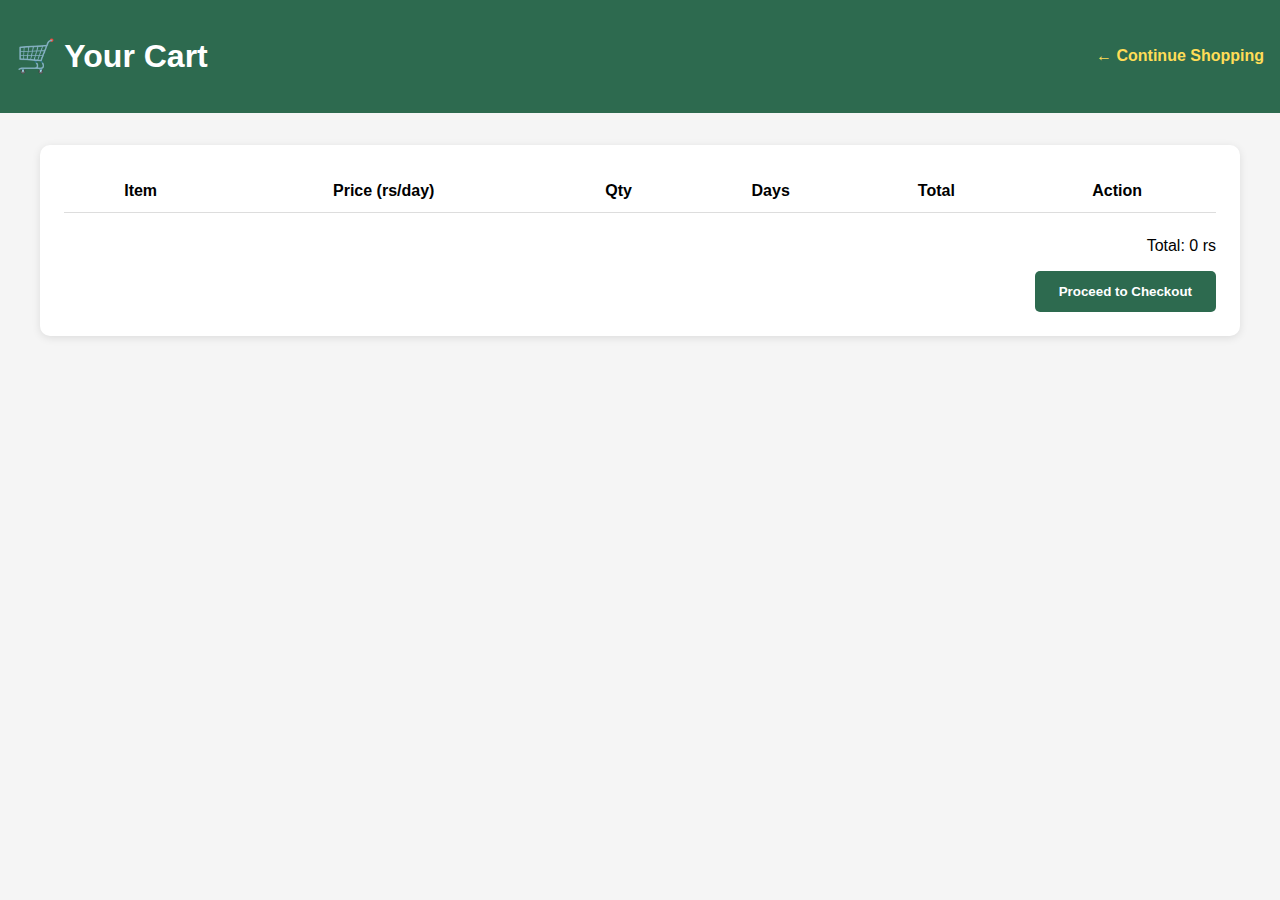
<file: cart.html>
<!DOCTYPE html>
<html lang="en">
<head>
  <meta charset="UTF-8">
  <meta name="viewport" content="width=device-width, initial-scale=1.0">
  <title>🛒 Your Cart</title>
  <link rel="stylesheet" href="cart.css">
</head>
<body>
  <header>
    <h1>🛒 Your Cart</h1>
    <a href="index.html">← Continue Shopping</a>
  </header>

  <div id="cart-container">
    <table id="cart-table">
      <thead>
        <tr>
          <th>Item</th>
          <th>Price (rs/day)</th>
          <th>Qty</th>
          <th>Days</th>
          <th>Total</th>
          <th>Action</th>
        </tr>
      </thead>
      <tbody id="cart-items"></tbody>
    </table>

    <div id="cart-summary">
      <p>Total: <span id="cart-total">0</span> rs</p>
      <button id="checkout-btn"><a href="payment.html">Proceed to Checkout</a></button>
    </div>
  </div>

  <script src="cart.js"></script>
</body>
</html>
</file>
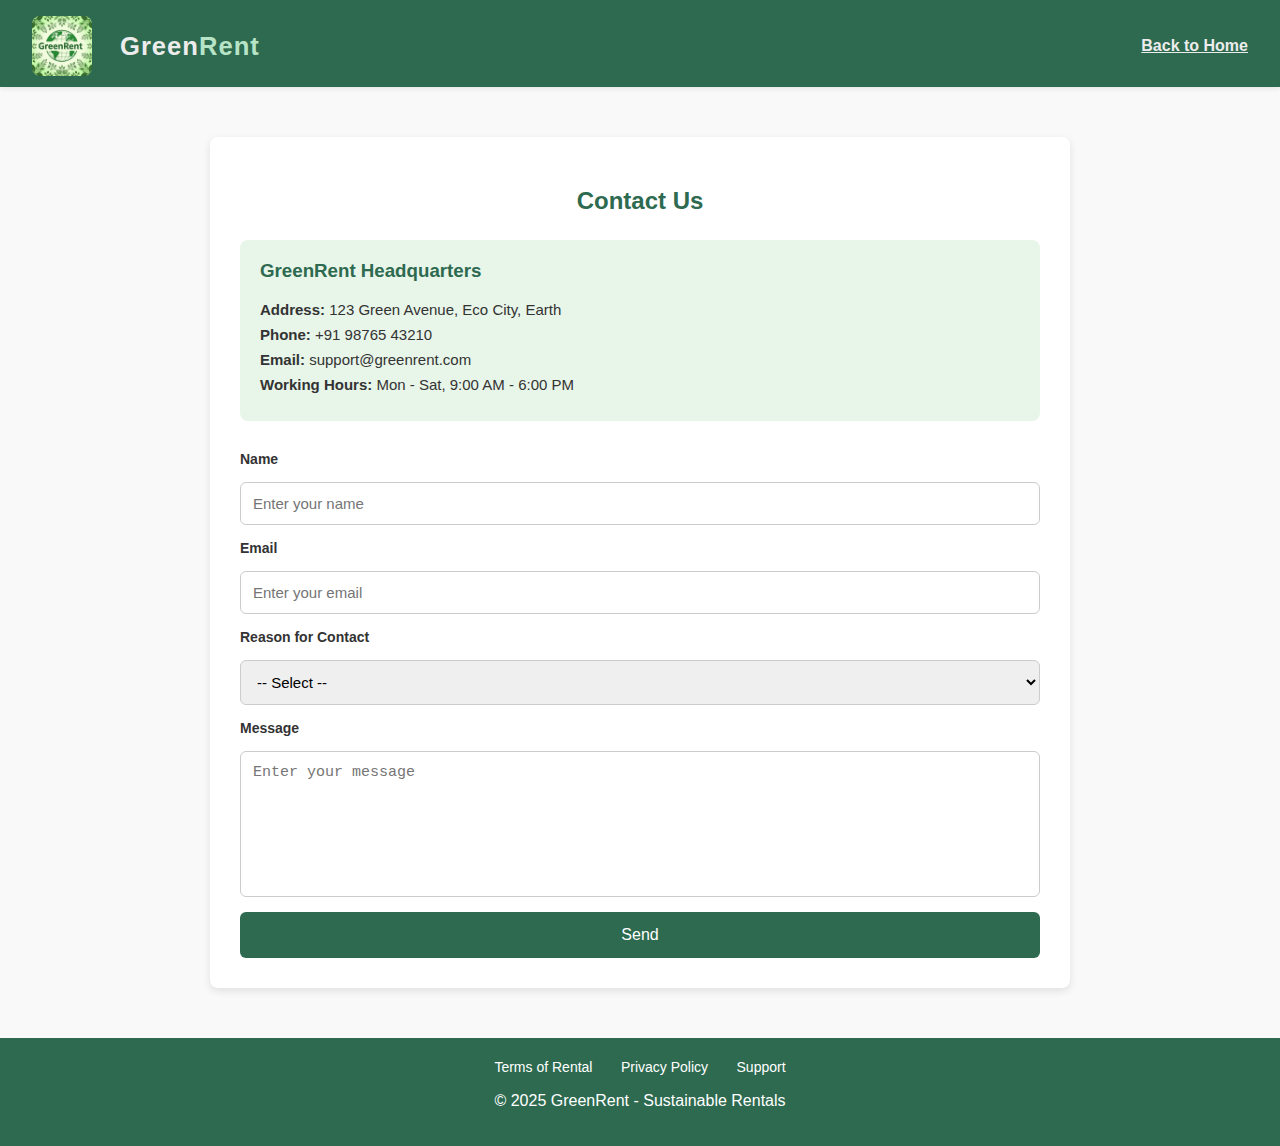
<file: contact_us.html>
<!DOCTYPE html>
<html lang="en">
<head>
  <meta charset="UTF-8">
  <meta name="viewport" content="width=device-width, initial-scale=1.0">
  <title>Contact Us - GreenRent</title>
  <style>
    body {margin:0;font-family:Arial, sans-serif;background:#f9f9f9;color:#333}
    .header {
  background: #2d6a4f;
  color: #ececec;
  display: flex;
  align-items: center;
  padding: 1em 2em 0.7em 2em;
  box-shadow: 0 2px 5px rgba(0,0,0,0.08);
  justify-content: flex-start;
}
.logo {
  height: 60px;
  border-radius: 8px;
  margin-right: 18px;
}
.brand {
  font-size: 1.6em;
  font-weight: bold;
  margin-left: 10px;
  letter-spacing: 1px;
}
.brand span {
  color: #b7e4c7;
}
.home-link {
  margin-left: auto;
  color: #ececec;
  text-decoration: underline;
  font-size: 1em;
  font-weight: bold;
  transition: color 0.3s;
}
.home-link:hover {
  color: #b7e4c7;
}
    .content{max-width:800px;margin:50px auto;padding:30px;background:#fff;box-shadow:0 3px 8px rgba(0,0,0,0.1);border-radius:8px}
    .content h2{color:#2d6a4f;text-align:center;margin-bottom:25px}
    .company-info{background:#e8f5e9;padding:20px;border-radius:8px;margin-bottom:30px}
    .company-info h3{margin-top:0;color:#2d6a4f}
    .company-info p{margin:8px 0;font-size:15px}
    .contact-form{display:flex;flex-direction:column;gap:15px}
    .contact-form label{font-weight:bold;font-size:14px;text-align:left}
    .contact-form input,.contact-form textarea,.contact-form select{padding:12px;border:1px solid #ccc;border-radius:6px;font-size:15px}
    .contact-form textarea{height:120px;resize:none}
    .contact-form button{background:#2d6a4f;color:#fff;border:none;padding:14px;border-radius:6px;cursor:pointer;font-size:16px;transition:.3s}
    .contact-form button:hover{background:#0f2610;transform:scale(1.02)}
    .footer{background:#2d6a4f;color:#fff;text-align:center;padding:20px;margin-top:50px}
    .footer a{color:#fff;margin:0 12px;text-decoration:none;font-size:14px}
    .footer a:hover{text-decoration:underline}
  </style>
</head>
<body>
  <header class="header">
    <img src="photos/logo.jpg" alt="GreenRent Logo" class="logo">
    <span class="brand">Green<span>Rent</span></span>
    <a href="index.html" class="home-link">Back to Home</a>
  </header>

  <main class="content">
    <h2>Contact Us</h2>

    <section class="company-info">
      <h3>GreenRent Headquarters</h3>
      <p><strong>Address:</strong> 123 Green Avenue, Eco City, Earth</p>
      <p><strong>Phone:</strong> +91 98765 43210</p>
      <p><strong>Email:</strong> support@greenrent.com</p>
      <p><strong>Working Hours:</strong> Mon - Sat, 9:00 AM - 6:00 PM</p>
    </section>

    <form class="contact-form">
      <label for="name">Name</label>
      <input type="text" id="name" placeholder="Enter your name" required>

      <label for="email">Email</label>
      <input type="email" id="email" placeholder="Enter your email" required>

      <label for="reason">Reason for Contact</label>
      <select id="reason" required>
        <option value="">-- Select --</option>
        <option value="inquiry">General Inquiry</option>
        <option value="complaint">Complaint</option>
        <option value="feedback">Feedback</option>
      </select>

      <label for="message">Message</label>
      <textarea id="message" placeholder="Enter your message" required></textarea>

      <button type="submit">Send</button>
    </form>
  </main>

  <footer class="footer">
    <a href="terms.html">Terms of Rental</a>
    <a href="privacy.html">Privacy Policy</a>
    <a href="support.html">Support</a>
    <p>© 2025 GreenRent - Sustainable Rentals</p>
  </footer>
</body>
</html>
</file>
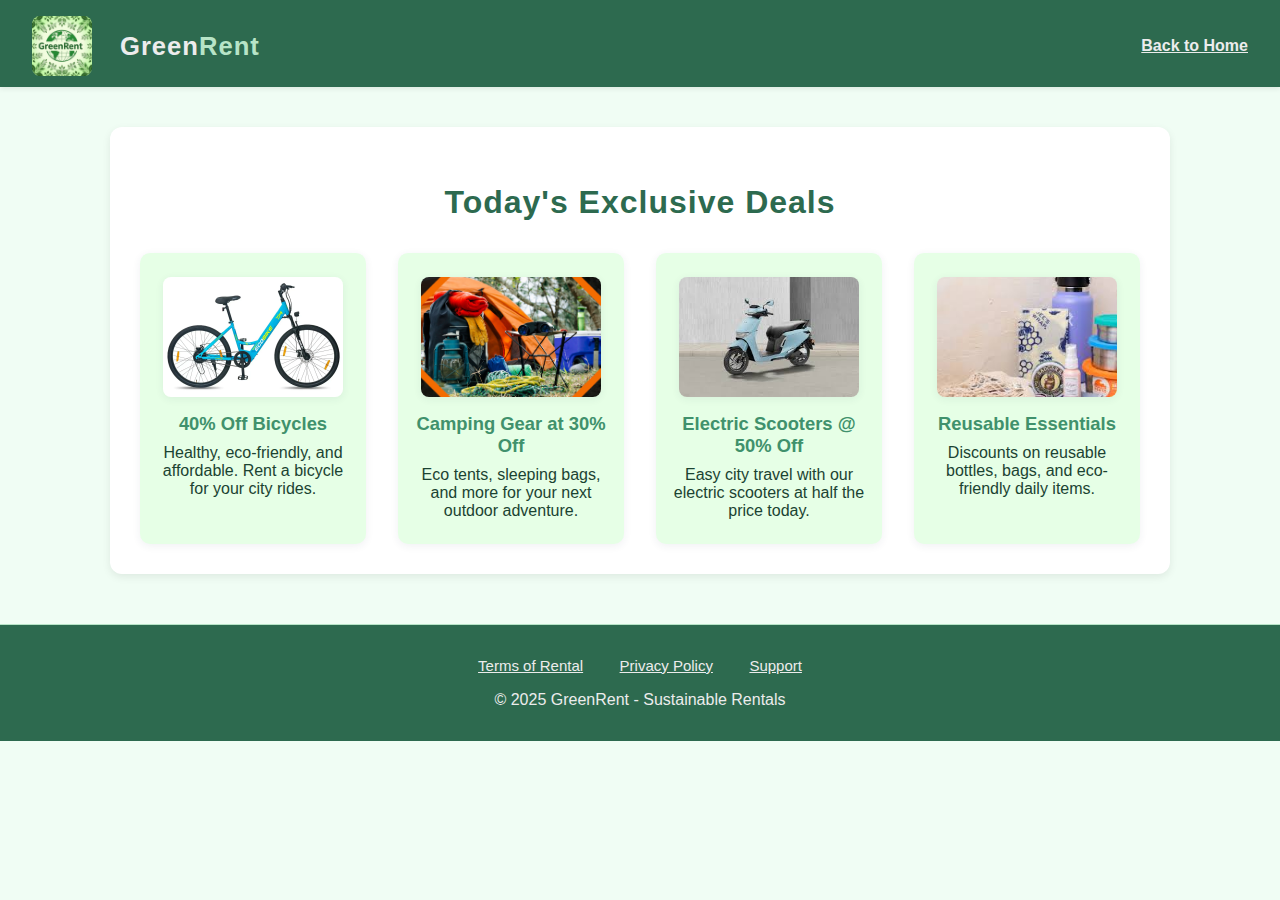
<file: dailydeals.html>
<!DOCTYPE html>
<html lang="en">
<head>
  <meta charset="UTF-8">
  <meta name="viewport" content="width=device-width, initial-scale=1.0">
  <title>Daily Deals - GreenRent</title>
  <style>
    body {
      margin: 0;
      font-family: 'Segoe UI', Arial, sans-serif;
      background: #f0fdf4;
      color: #1b4332;
    }

    .header {
      background: #2d6a4f;
      color: #ececec;
      display: flex;
      align-items: center;
      padding: 1em 2em 0.7em 2em;
      box-shadow: 0 2px 5px rgba(0,0,0,0.08);
      justify-content: flex-start;
    }

    .logo {
      height: 60px;
      border-radius: 8px;
      margin-right: 18px;
    }

    .brand {
      font-size: 1.6em;
      font-weight: bold;
      margin-left: 10px;
      letter-spacing: 1px;
    }

    .brand span {
      color: #b7e4c7;
    }

    .home-link {
      margin-left: auto;
      color: #ececec;
      text-decoration: underline;
      font-size: 1em;
      font-weight: bold;
      transition: color 0.3s;
    }

    .home-link:hover {
      color: #b7e4c7;
    }

    .content {
      max-width: 1000px;
      margin: 40px auto;
      padding: 30px;
      background: #fff;
      box-shadow: 0 3px 8px rgba(0,0,0,0.08);
      border-radius: 12px;
      text-align: center;
    }

    .content h2 {
      color: #2d6a4f;
      margin-bottom: 30px;
      font-size: 2em;
      letter-spacing: 1px;
    }

    .deals-grid {
      display: grid;
      grid-template-columns: repeat(auto-fit, minmax(220px, 1fr));
      gap: 2em;
      margin-top: 2em;
    }

    .deal-card {
      background: #e6ffe6;
      border-radius: 10px;
      box-shadow: 0 2px 8px rgba(44, 62, 80, 0.07);
      padding: 1.5em 1em 1em 1em;
      text-align: center;
      transition: box-shadow 0.3s, transform 0.3s;
    }

    .deal-card:hover {
      box-shadow: 0 4px 16px rgba(44, 62, 80, 0.15);
      transform: translateY(-4px) scale(1.03);
    }

    .deal-card img {
      width: 100%;
      max-width: 180px;
      height: 120px;
      object-fit: cover;
      border-radius: 8px;
      margin-bottom: 1em;
      box-shadow: 0 2px 8px rgba(44, 62, 80, 0.07);
      display: block;
      margin-left: auto;
      margin-right: auto;
    }

    .deal-card h3 {
      color: #40916c;
      margin: 0.5em 0;
      font-size: 1.15em;
    }

    .deal-card p {
      color: #1b4332;
      margin: 0.5em 0;
      font-size: 1em;
    }

    .footer {
      background: #2d6a4f;
      color: #ececec;
      text-align: center;
      padding: 2em 0 1em 0;
      margin-top: 50px;
      border-top: 1px solid #b7e4c7;
      font-size: 1em;
    }

    .footer a {
      color: #ececec;
      margin: 0 16px;
      text-decoration: underline;
      font-size: 15px;
      transition: color 0.3s;
    }

    .footer a:hover {
      color: #b7e4c7;
    }
  </style>
</head>
<body>
  <header class="header">
    <img src="photos/logo.jpg" alt="GreenRent Logo" class="logo">
    <span class="brand">Green<span>Rent</span></span>
    <a href="index.html" class="home-link">Back to Home</a>
  </header>

  <main class="content">
    <h2>Today's Exclusive Deals</h2>
    <div class="deals-grid">
      <div class="deal-card">
        <img src="photos/bicycle.webp" alt="Eco Bicycle Deal">
        <h3>40% Off Bicycles</h3>
        <p>Healthy, eco-friendly, and affordable. Rent a bicycle for your city rides.</p>
      </div>
      <div class="deal-card">
        <img src="photos/camping.jpg" alt="Camping Gear">
        <h3>Camping Gear at 30% Off</h3>
        <p>Eco tents, sleeping bags, and more for your next outdoor adventure.</p>
      </div>
      <div class="deal-card">
        <img src="photos/scooter.jpg" alt="Scooter Deal">
        <h3>Electric Scooters @ 50% Off</h3>
        <p>Easy city travel with our electric scooters at half the price today.</p>
      </div>
      <div class="deal-card">
        <img src="photos/reusable.jpeg" alt="Reusable Items">
        <h3>Reusable Essentials</h3>
        <p>Discounts on reusable bottles, bags, and eco-friendly daily items.</p>
      </div>
    </div>
  </main>

  <footer class="footer">
    <a href="terms.html">Terms of Rental</a>
    <a href="privacy.html">Privacy Policy</a>
    <a href="support.html">Support</a>
    <p>© 2025 GreenRent - Sustainable Rentals</p>
  </footer>
</body>
</html>
</file>
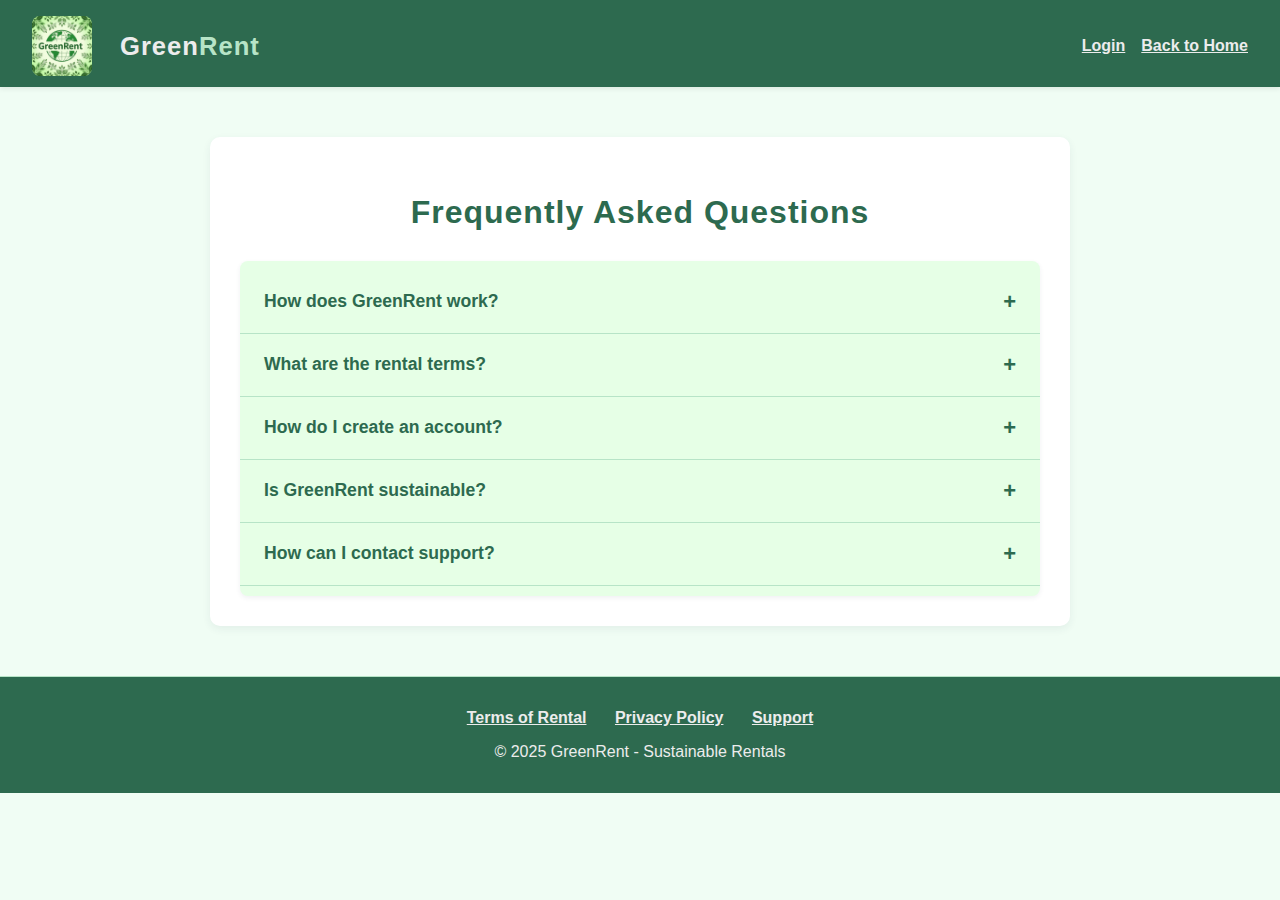
<file: faq.html>
<!DOCTYPE html>
<html lang="en">
<head>
    <meta charset="UTF-8">
    <meta name="viewport" content="width=device-width, initial-scale=1.0">
    <title>GreenRent - FAQ</title>
    <link rel="stylesheet" href="faq.css" />
</head>
<body>
    <header class="header">
        <img src="photos/logo.jpg" alt="GreenRent Logo" class="logo">
        <span class="brand">Green<span>Rent</span></span>
        <nav class="header-links">
            <a href="login.html" class="home-link" id="auth-link">Login</a>
            <a href="index.html" class="home-link">Back to Home</a>
        </nav>
    </header>
    <main>
        <div class="faq-container">
            <h2>Frequently Asked Questions</h2>
            <div class="faq-list">
                <div class="faq-item">
                    <div class="faq-question">How does GreenRent work?</div>
                    <div class="faq-answer">GreenRent allows you to rent sustainable products like electronics, tools, and outdoor gear. Browse items, reserve them for a daily rate, and return them when you're done. It's eco-friendly and cost-effective!</div>
                </div>
                <div class="faq-item">
                    <div class="faq-question">What are the rental terms?</div>
                    <div class="faq-answer">Rentals are charged per day. You can reserve items through our website, and we'll deliver them to your specified location. Returns must be made within the agreed rental period. Check our Terms of Rental for details.</div>
                </div>
                <div class="faq-item">
                    <div class="faq-question">How do I create an account?</div>
                    <div class="faq-answer">Click "Sign Up" on the login page, provide your name, email, and password, and submit the form. You'll receive a confirmation, and then you can log in to start renting.</div>
                </div>
                <div class="faq-item">
                    <div class="faq-question">Is GreenRent sustainable?</div>
                    <div class="faq-answer">Yes! We promote sustainability by encouraging renting over buying, reducing waste, and offering eco-friendly products. Learn more on our Sustainability page.</div>
                </div>
                <div class="faq-item">
                    <div class="faq-question">How can I contact support?</div>
                    <div class="faq-answer">Reach out via our Contact Us page or email support@greenrent.com. We're available 24/7 to assist with any issues or questions.</div>
                </div>
            </div>
        </div>
    </main>
    <footer class="footer">
        <div class="footer-links">
            <a href="terms.html">Terms of Rental</a>
            <a href="privacy.html">Privacy Policy</a>
            <a href="support.html">Support</a>
        </div>
        <p>© 2025 GreenRent - Sustainable Rentals</p>
    </footer>
    <script>
        document.addEventListener('DOMContentLoaded', () => {
            const faqQuestions = document.querySelectorAll('.faq-question');
            faqQuestions.forEach(question => {
                question.addEventListener('click', () => {
                    const answer = question.nextElementSibling;
                    const isActive = question.classList.contains('active');
                    document.querySelectorAll('.faq-question').forEach(q => {
                        q.classList.remove('active');
                        q.nextElementSibling.classList.remove('active');
                    });
                    if (!isActive) {
                        question.classList.add('active');
                        answer.classList.add('active');
                    }
                });
            });
        });
    </script>
</body>
</html>
</file>
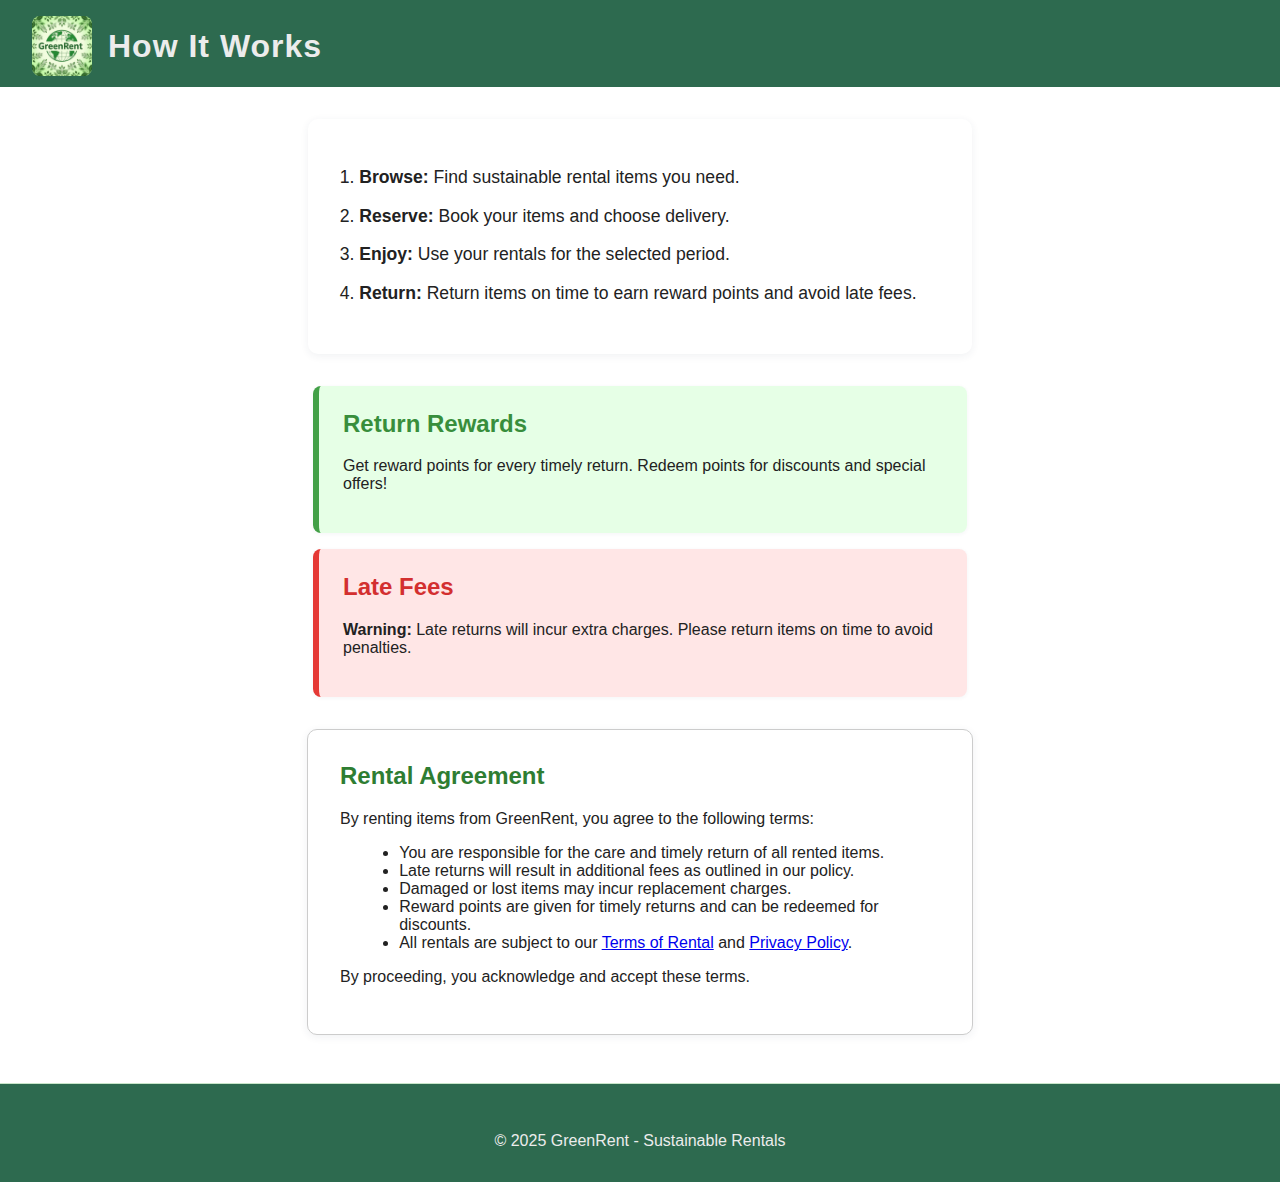
<file: hiw.html>
<html lang="en">
<head>
    <meta charset="UTF-8">
    <meta name="viewport" content="width=device-width, initial-scale=1.0">
    <title>Rental Agreement | GreenRent</title>
    <link rel="stylesheet" href="hiw.css">
</head>
<body>
    <header class="header">
        <img src="photos/logo.jpg" alt="GreenRent Logo" class="logo">
        <h1 class="page-title">How It Works</h1>
    </header>
    <main>
         <section class="hiw-steps">
            <ol>
                <li><strong>Browse:</strong> Find sustainable rental items you need.</li>
                <li><strong>Reserve:</strong> Book your items and choose delivery.</li>
                <li><strong>Enjoy:</strong> Use your rentals for the selected period.</li>
                <li><strong>Return:</strong> Return items on time to earn reward points and avoid late fees.</li>
            </ol>
        </section>
        <section class="return-reward">
            <h2>Return Rewards</h2>
            <p>Get reward points for every timely return. Redeem points for discounts and special offers!</p>
        </section>
        <section class="late-fee-warning">
            <h2>Late Fees</h2>
            <p><strong>Warning:</strong> Late returns will incur extra charges. Please return items on time to avoid penalties.</p>
        </section>
        <section class="rental-agreement">
            <h2>Rental Agreement</h2>
            <p>By renting items from GreenRent, you agree to the following terms:</p>
            <ul>
                <li>You are responsible for the care and timely return of all rented items.</li>
                <li>Late returns will result in additional fees as outlined in our policy.</li>
                <li>Damaged or lost items may incur replacement charges.</li>
                <li>Reward points are given for timely returns and can be redeemed for discounts.</li>
                <li>All rentals are subject to our <a href="terms.html">Terms of Rental</a> and <a href="privacy.html">Privacy Policy</a>.</li>
            </ul>
            <p>By proceeding, you acknowledge and accept these terms.</p>
        </section>
    </main>
        <footer>
        <p>&copy; 2025 GreenRent - Sustainable Rentals</p>
    </footer>
</body></html>
</file>
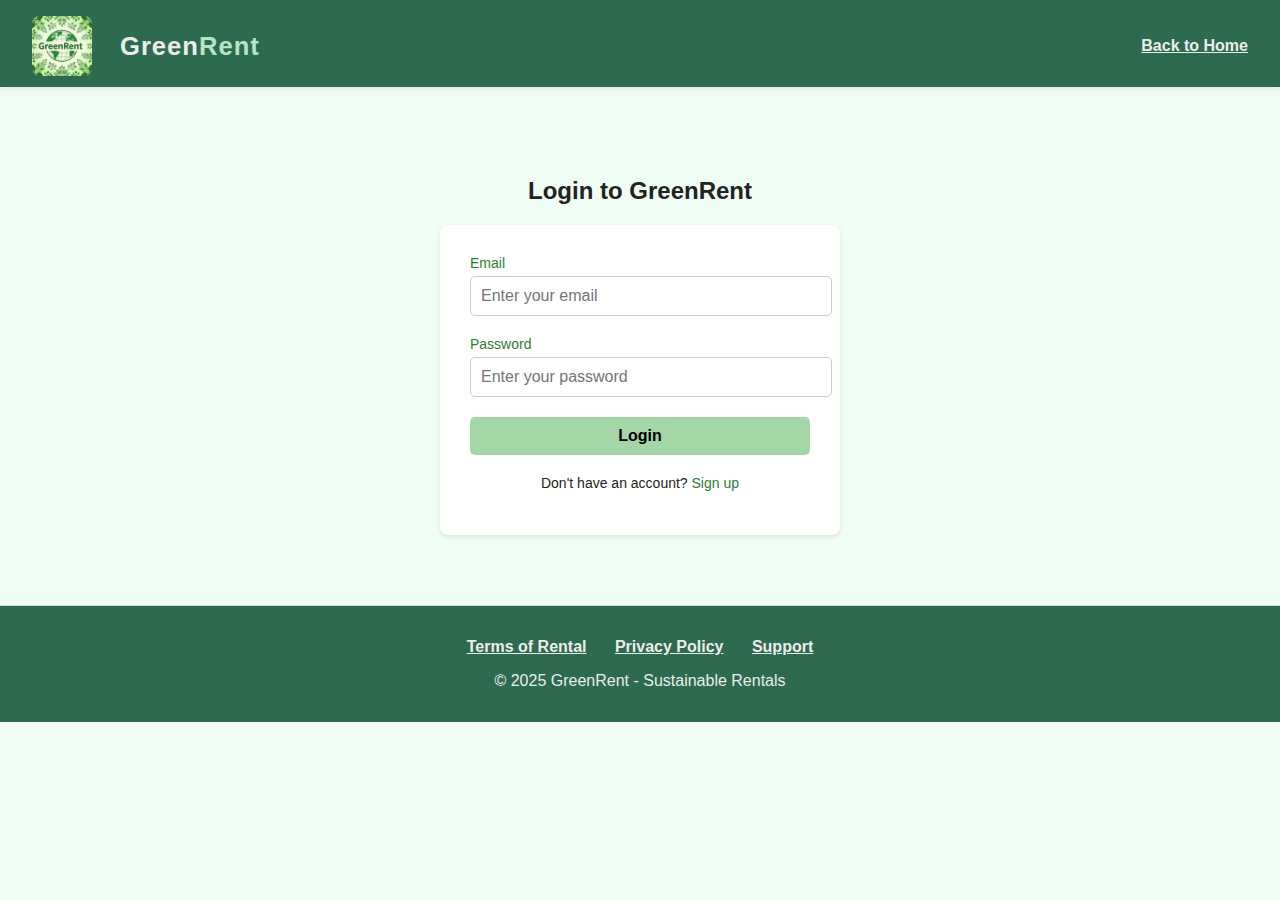
<file: login.html>
<!DOCTYPE html>
<html lang="en">
<head>
    <meta charset="UTF-8">
    <meta name="viewport" content="width=device-width, initial-scale=1.0">
    <title>GreenRent - Login</title>
    <style>
        body {
            margin: 0;
            font-family: 'Segoe UI', Arial, sans-serif;
            background: #f0fdf4;
            color: #222;
        }
        .header {
            background: #2d6a4f;
            color: #ececec;
            display: flex;
            align-items: center;
            padding: 1em 2em 0.7em 2em;
            box-shadow: 0 2px 5px rgba(0,0,0,0.08);
            justify-content: flex-start;
        }
        .logo {
            height: 60px;
            border-radius: 8px;
            margin-right: 18px;
        }
        .brand {
            font-size: 1.6em;
            font-weight: bold;
            margin-left: 10px;
            letter-spacing: 1px;
        }
        .brand span {
            color: #b7e4c7;
        }
        .home-link {
            margin-left: auto;
            color: #ececec;
            text-decoration: underline;
            font-size: 1em;
            font-weight: bold;
            transition: color 0.3s;
        }
        .home-link:hover {
            color: #b7e4c7;
        }
        .login-container {
            max-width: 400px;
            margin: 50px auto;
            padding: 20px;
            text-align: center;
        }
        .login-box {
            background-color: #fff;
            padding: 30px;
            border-radius: 8px;
            box-shadow: 0 2px 5px rgba(0,0,0,0.1);
        }
        .form-group {
            margin-bottom: 20px;
            text-align: left;
        }
        .form-group label {
            display: block;
            font-size: 14px;
            margin-bottom: 5px;
            color: #2e7d32;
        }
        .form-group input {
            width: 100%;
            padding: 10px;
            border: 1px solid #ccc;
            border-radius: 5px;
            font-size: 16px;
        }
        .login-btn {
            background-color: #a5d6a7;
            border: none;
            padding: 10px;
            width: 100%;
            border-radius: 5px;
            cursor: pointer;
            font-weight: bold;
            font-size: 16px;
        }
        .login-btn:hover {
            background-color: #81c784;
        }
        .signup-text {
            margin-top: 20px;
            font-size: 14px;
        }
        .signup-text a {
            color: #2e7d32;
            text-decoration: none;
        }
        .signup-text a:hover {
            text-decoration: underline;
        }
        footer {
            background: #2d6a4f;
            color: #ececec;
            text-align: center;
            padding: 2em 0 1em 0;
            margin-top: 3em;
            border-top: 1px solid #b7e4c7;
            font-size: 1em;
        }
        .footer-links a {
            color: #ececec;
            margin: 0 12px;
            text-decoration: underline;
            font-size: 1em;
            font-weight: bold;
            transition: color 0.3s;
        }
        .footer-links a:hover {
            color: #b7e4c7;
        }
    </style>
</head>
<body>
    <header class="header">
        <img src="photos/logo.jpg" alt="GreenRent Logo" class="logo">
        <span class="brand">Green<span>Rent</span></span>
        <a href="index.html" class="home-link">Back to Home</a>
    </header>
    <div class="login-container">
        <h2>Login to GreenRent</h2>
        <div class="login-box">
            <form id="login-form">
                <div class="form-group">
                    <label for="email">Email</label>
                    <input type="email" id="email" name="email" required placeholder="Enter your email">
                </div>
                <div class="form-group">
                    <label for="password">Password</label>
                    <input type="password" id="password" name="password" required placeholder="Enter your password">
                </div>
                <button type="submit" class="login-btn">Login</button>
            </form>
            <p class="signup-text">Don't have an account? <a href="signup.html">Sign up</a></p>
        </div>
    </div>
    <footer>
        <div class="footer-links">
            <a href="terms.html">Terms of Rental</a>
            <a href="privacy.html">Privacy Policy</a>
            <a href="support.html">Support</a>
        </div>
        <p>© 2025 GreenRent - Sustainable Rentals</p>
    </footer>
</body>
</html>
</file>
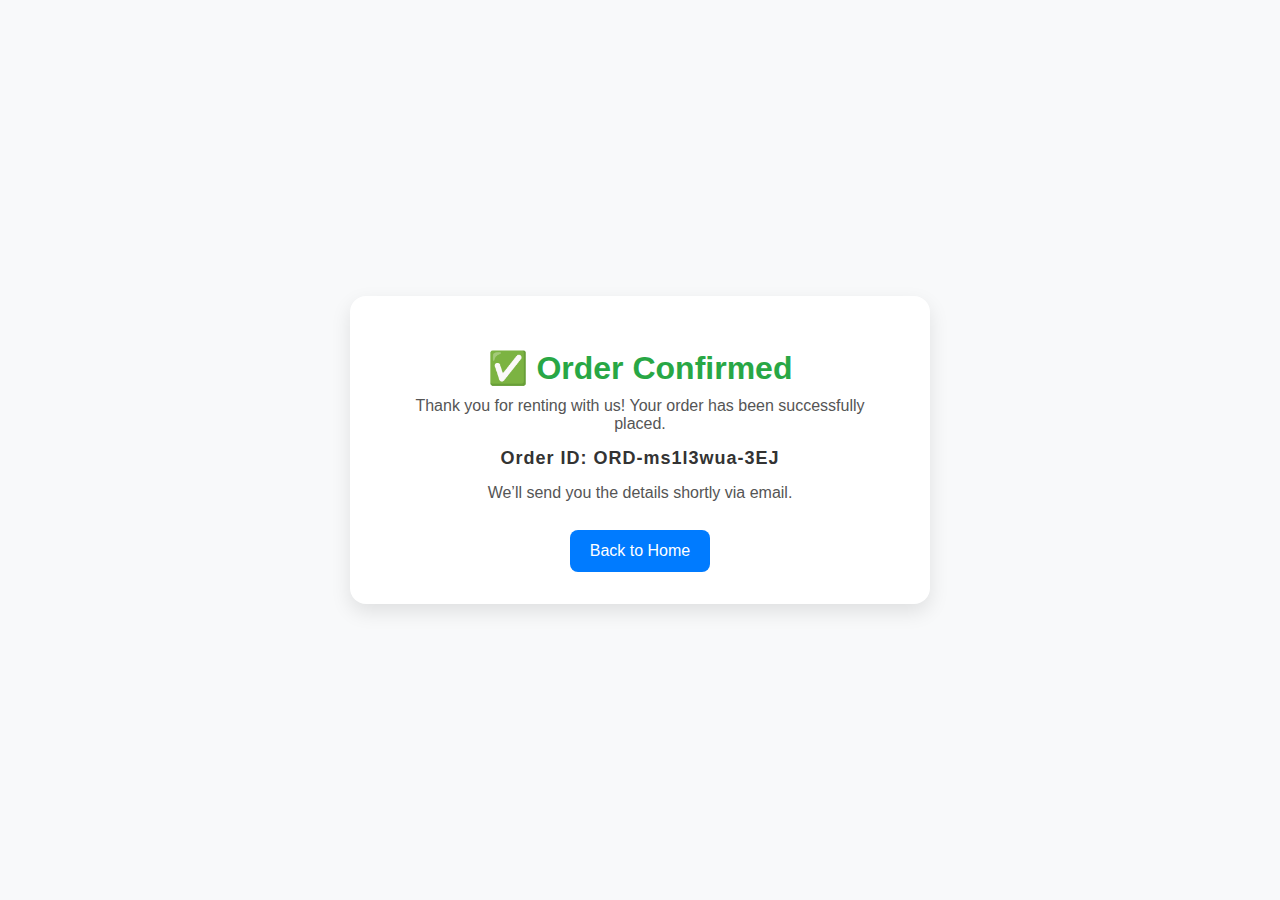
<file: order-confo.html>
<!DOCTYPE html>
<html lang="en">
<head>
  <meta charset="UTF-8">
  <meta name="viewport" content="width=device-width, initial-scale=1.0">
  <title>Order Confirmation</title>
  <style>
    body {
      font-family: "Segoe UI", Tahoma, Geneva, Verdana, sans-serif;
      background: #f8f9fa;
      margin: 0;
      padding: 0;
      display: flex;
      justify-content: center;
      align-items: center;
      min-height: 100vh;
    }

    .confirmation-container {
      background: #fff;
      padding: 2rem 2.5rem;
      border-radius: 16px;
      box-shadow: 0 8px 20px rgba(0, 0, 0, 0.1);
      max-width: 500px;
      width: 100%;
      text-align: center;
      animation: fadeIn 0.8s ease-in-out;
    }

    h1 {
      color: #28a745;
      margin-bottom: 10px;
    }

    p {
      color: #555;
      font-size: 16px;
      margin: 8px 0;
    }

    .order-id {
      margin: 15px 0;
      font-weight: bold;
      color: #333;
      font-size: 18px;
      letter-spacing: 1px;
    }

    .btn {
      display: inline-block;
      margin-top: 20px;
      padding: 12px 20px;
      background: #007bff;
      color: #fff;
      border-radius: 8px;
      text-decoration: none;
      transition: background 0.3s ease;
    }

    .btn:hover {
      background: #0056b3;
    }

    @keyframes fadeIn {
      from { opacity: 0; transform: translateY(20px); }
      to { opacity: 1; transform: translateY(0); }
    }
  </style>
</head>
<body>
  <div class="confirmation-container">
    <h1>✅ Order Confirmed</h1>
    <p>Thank you for renting with us! Your order has been successfully placed.</p>
    <p class="order-id">Order ID: <span id="orderId"></span></p>
    <p>We’ll send you the details shortly via email.</p>
    <a href="index.html" class="btn">Back to Home</a>
  </div>

  <script>
    // Function to generate a unique order ID (timestamp + random digits)
    function generateOrderId() {
      const timestamp = Date.now().toString(36); 
      const randomNum = Math.floor(Math.random() * 10000).toString(36);
      return "ORD-" + timestamp + "-" + randomNum.toUpperCase();
    }

    document.getElementById("orderId").innerText = generateOrderId();
  </script>
</body>
</html>
</file>
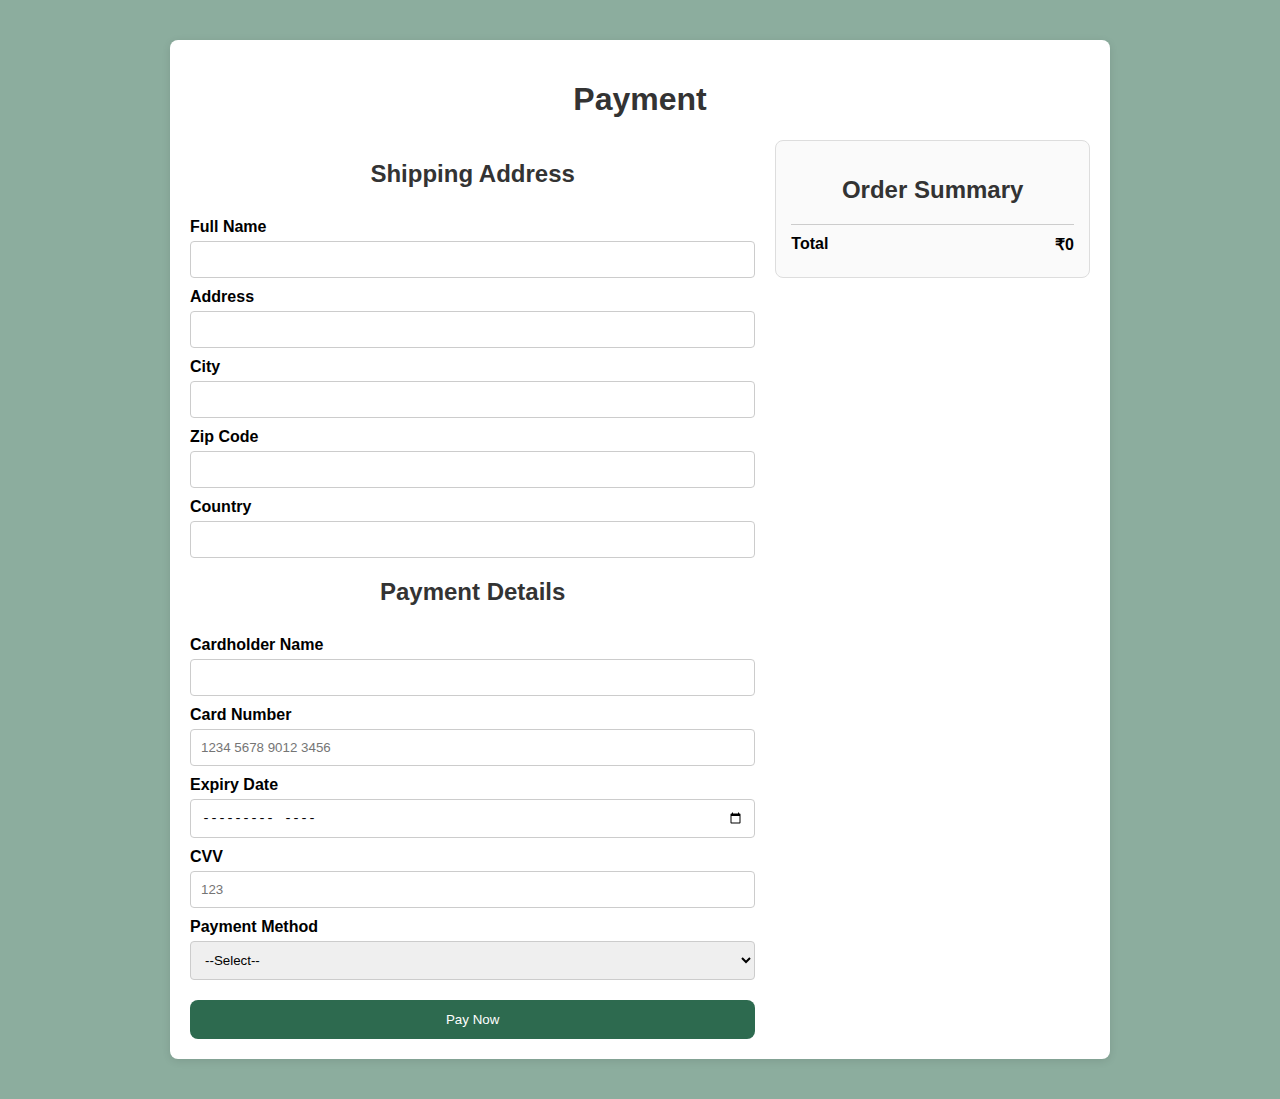
<file: payment.html>
<!DOCTYPE html>
<html lang="en">
<head>
  <meta charset="UTF-8" />
  <meta name="viewport" content="width=device-width, initial-scale=1.0"/>
  <title>Payment | GreenRent</title>
  <link rel="stylesheet" href="payment.css" />
</head>
<body>
  <div class="checkout-container">
    <h1>Payment</h1>

    <div class="checkout-content">
      
      <form id="payment-form" class="checkout-form">
        <h2>Shipping Address</h2>

        <label>Full Name</label>
        <input type="text" id="name" required>

        <label>Address</label>
        <input type="text" id="address" required>

        <label>City</label>
        <input type="text" id="city" required>

        <label>Zip Code</label>
        <input type="text" id="zip" required>

        <label>Country</label>
        <input type="text" id="country" required>

        <h2>Payment Details</h2>

        <label>Cardholder Name</label>
        <input type="text" id="card-name" required>

        <label>Card Number</label>
        <input type="text" id="card-number" placeholder="1234 5678 9012 3456" maxlength="16" required>

        <label>Expiry Date</label>
        <input type="month" id="expiry" required>

        <label>CVV</label>
        <input type="password" id="cvv" placeholder="123" maxlength="3" required>

        <label>Payment Method</label>
        <select id="method" required>
          <option value="">--Select--</option>
          <option value="credit">Credit Card</option>
          <option value="debit">Debit Card</option>
          <option value="upi">UPI</option>
        </select>

        <button type="submit" class="checkout-btn">Pay Now</button>
      </form>

      
      <div class="order-summary">
        <h2>Order Summary</h2>
        <div id="order-items"></div>
        <div class="summary-total">
          <span>Total</span>
          <span id="order-total">₹0</span>
        </div>
      </div>
    </div>
  </div>

  <script src="payment.js"></script>
</body>
</html>
</file>
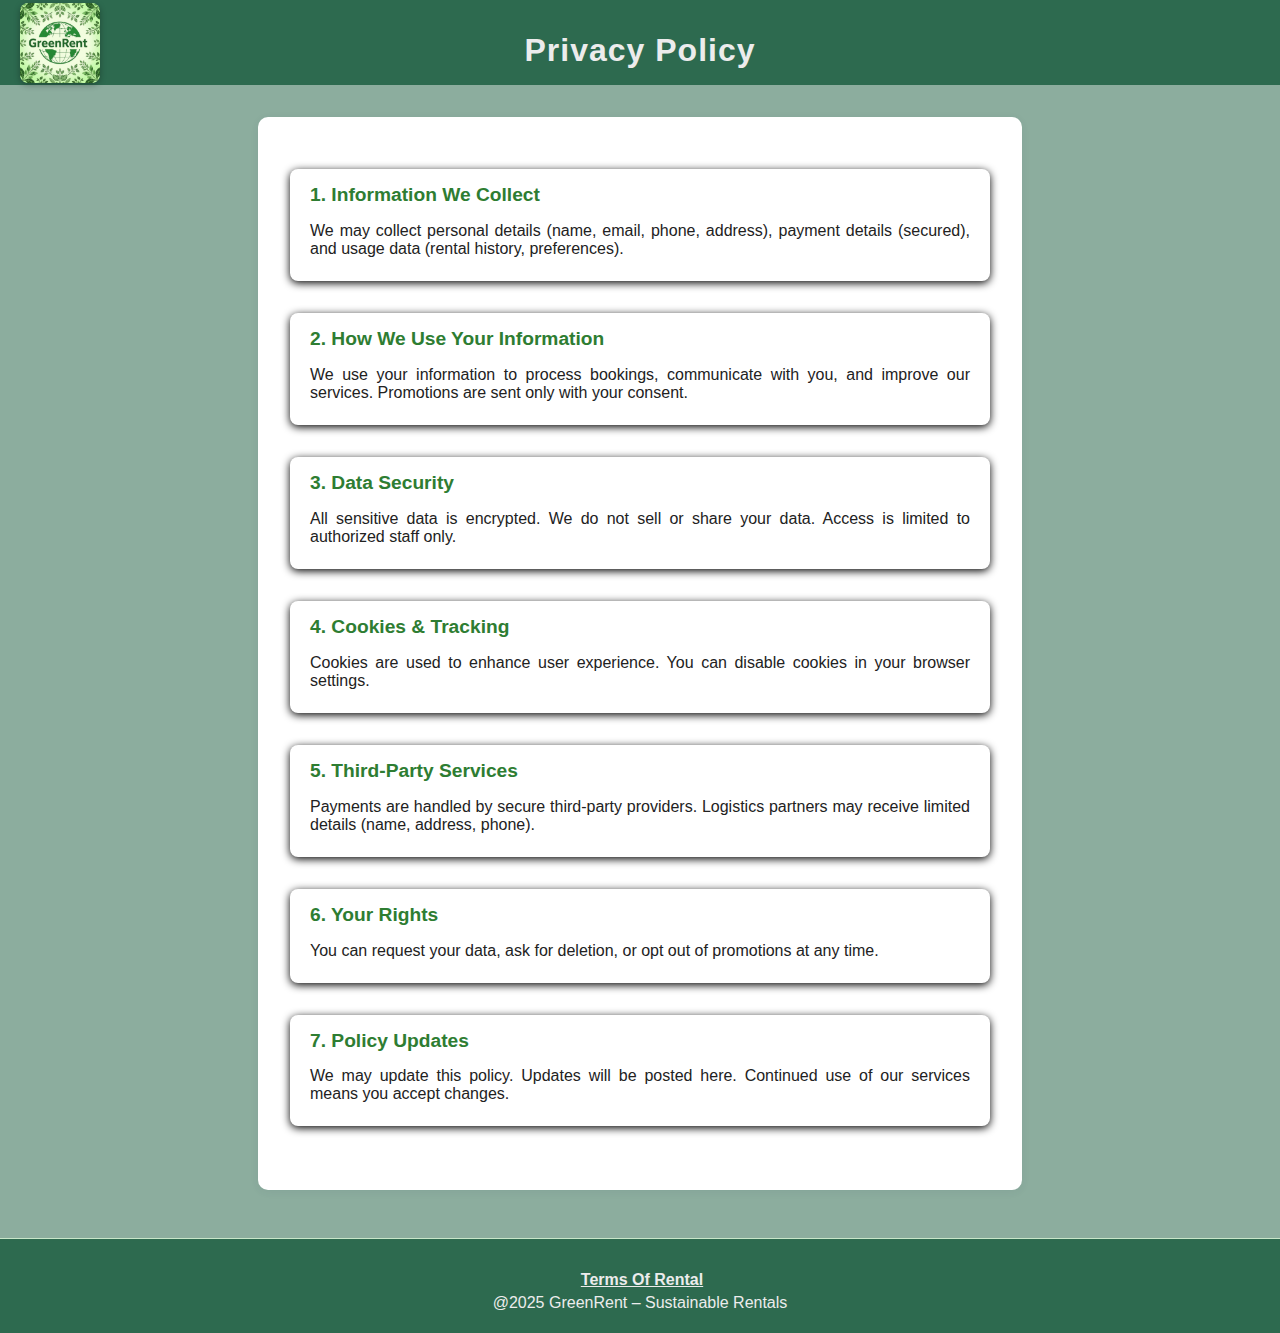
<file: privacy.html>
<!DOCTYPE html>
<html lang="en">
<head>
  <meta charset="UTF-8">
  <title>Privacy Policy - GreenRent</title>
  <link rel="stylesheet" href="privacy.css">
</head>
<body>

  <header class="header">

    <img src="photos/logo.jpg" alt="GreenRent Logo" class="logo">
    <h1 class="page-title">Privacy Policy</h1>
    
  </header>

  <main>

    <section>
      <h2>1. Information We Collect</h2>
      <p>We may collect personal details (name, email, phone, address), payment details (secured), and usage data (rental history, preferences).</p>
    </section>

    <section>
      <h2>2. How We Use Your Information</h2>
      <p>We use your information to process bookings, communicate with you, and improve our services. Promotions are sent only with your consent.</p>
    </section>

    <section>
      <h2>3. Data Security</h2>
      <p>All sensitive data is encrypted. We do not sell or share your data. Access is limited to authorized staff only.</p>
    </section>

    <section>
      <h2>4. Cookies & Tracking</h2>
      <p>Cookies are used to enhance user experience. You can disable cookies in your browser settings.</p>
    </section>

    <section>
      <h2>5. Third-Party Services</h2>
      <p>Payments are handled by secure third-party providers. Logistics partners may receive limited details (name, address, phone).</p>
    </section>

    <section>
      <h2>6. Your Rights</h2>
      <p>You can request your data, ask for deletion, or opt out of promotions at any time.</p>
    </section>

    <section>
      <h2>7. Policy Updates</h2>
      <p>We may update this policy. Updates will be posted here. Continued use of our services means you accept changes.</p>
    </section>
  </main>

  <footer>
    
    <a href="terms.html">Terms Of Rental</a>
     <p>@2025 GreenRent – Sustainable Rentals</p>

  </footer>

</body>
</html>
</file>
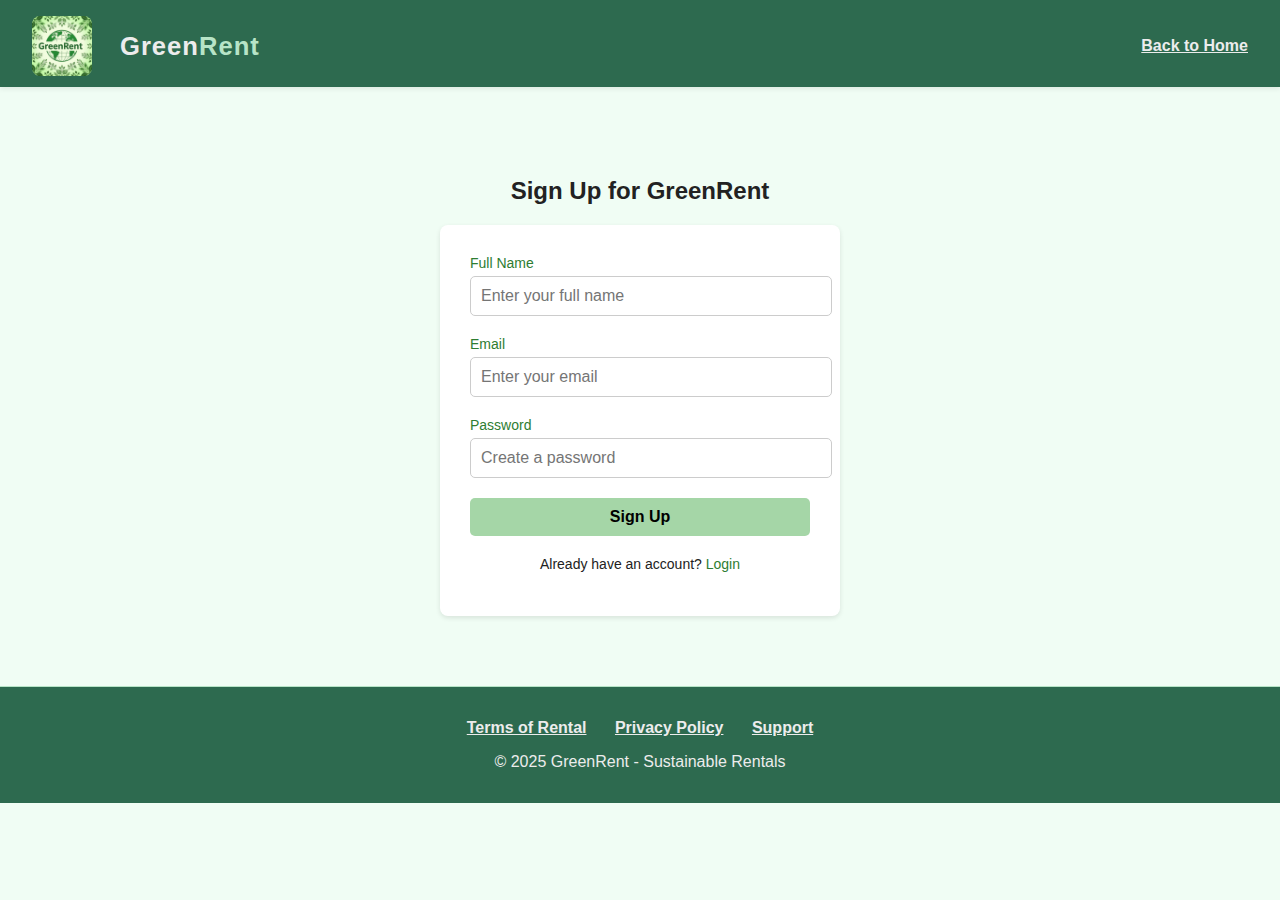
<file: signup.html>
<!DOCTYPE html>
<html lang="en">
<head>
    <meta charset="UTF-8">
    <meta name="viewport" content="width=device-width, initial-scale=1.0">
    <title>GreenRent - Sign Up</title>
    <style>
        body {
            margin: 0;
            font-family: 'Segoe UI', Arial, sans-serif;
            background: #f0fdf4;
            color: #222;
        }
        .header {
            background: #2d6a4f;
            color: #ececec;
            display: flex;
            align-items: center;
            padding: 1em 2em 0.7em 2em;
            box-shadow: 0 2px 5px rgba(0,0,0,0.08);
            justify-content: flex-start;
        }
        .logo {
            height: 60px;
            border-radius: 8px;
            margin-right: 18px;
        }
        .brand {
            font-size: 1.6em;
            font-weight: bold;
            margin-left: 10px;
            letter-spacing: 1px;
        }
        .brand span {
            color: #b7e4c7;
        }
        .home-link {
            margin-left: auto;
            color: #ececec;
            text-decoration: underline;
            font-size: 1em;
            font-weight: bold;
            transition: color 0.3s;
        }
        .home-link:hover {
            color: #b7e4c7;
        }
        .signup-container {
            max-width: 400px;
            margin: 50px auto;
            padding: 20px;
            text-align: center;
        }
        .signup-box {
            background-color: #fff;
            padding: 30px;
            border-radius: 8px;
            box-shadow: 0 2px 5px rgba(0,0,0,0.1);
        }
        .form-group {
            margin-bottom: 20px;
            text-align: left;
        }
        .form-group label {
            display: block;
            font-size: 14px;
            margin-bottom: 5px;
            color: #2e7d32;
        }
        .form-group input {
            width: 100%;
            padding: 10px;
            border: 1px solid #ccc;
            border-radius: 5px;
            font-size: 16px;
        }
        .signup-btn {
            background-color: #a5d6a7;
            border: none;
            padding: 10px;
            width: 100%;
            border-radius: 5px;
            cursor: pointer;
            font-weight: bold;
            font-size: 16px;
        }
        .signup-btn:hover {
            background-color: #81c784;
        }
        .login-text {
            margin-top: 20px;
            font-size: 14px;
        }
        .login-text a {
            color: #2e7d32;
            text-decoration: none;
        }
        .login-text a:hover {
            text-decoration: underline;
        }
        footer {
            background: #2d6a4f;
            color: #ececec;
            text-align: center;
            padding: 2em 0 1em 0;
            margin-top: 3em;
            border-top: 1px solid #b7e4c7;
            font-size: 1em;
        }
        .footer-links a {
            color: #ececec;
            margin: 0 12px;
            text-decoration: underline;
            font-size: 1em;
            font-weight: bold;
            transition: color 0.3s;
        }
        .footer-links a:hover {
            color: #b7e4c7;
        }
    </style>
</head>
<body>
    <header class="header">
        <img src="photos/logo.jpg" alt="GreenRent Logo" class="logo">
        <span class="brand">Green<span>Rent</span></span>
        <a href="index.html" class="home-link">Back to Home</a>
    </header>
    <div class="signup-container">
        <h2>Sign Up for GreenRent</h2>
        <div class="signup-box">
            <form id="signup-form">
                <div class="form-group">
                    <label for="name">Full Name</label>
                    <input type="text" id="name" name="name" required placeholder="Enter your full name">
                </div>
                <div class="form-group">
                    <label for="email">Email</label>
                    <input type="email" id="email" name="email" required placeholder="Enter your email">
                </div>
                <div class="form-group">
                    <label for="password">Password</label>
                    <input type="password" id="password" name="password" required placeholder="Create a password">
                </div>
                <button type="submit" class="signup-btn">Sign Up</button>
            </form>
            <p class="login-text">Already have an account? <a href="login.html">Login</a></p>
        </div>
    </div>
    <footer>
        <div class="footer-links">
            <a href="terms.html">Terms of Rental</a>
            <a href="privacy.html">Privacy Policy</a>
            <a href="support.html">Support</a>
        </div>
        <p>© 2025 GreenRent - Sustainable Rentals</p>
    </footer>
</body>
</html>
</file>
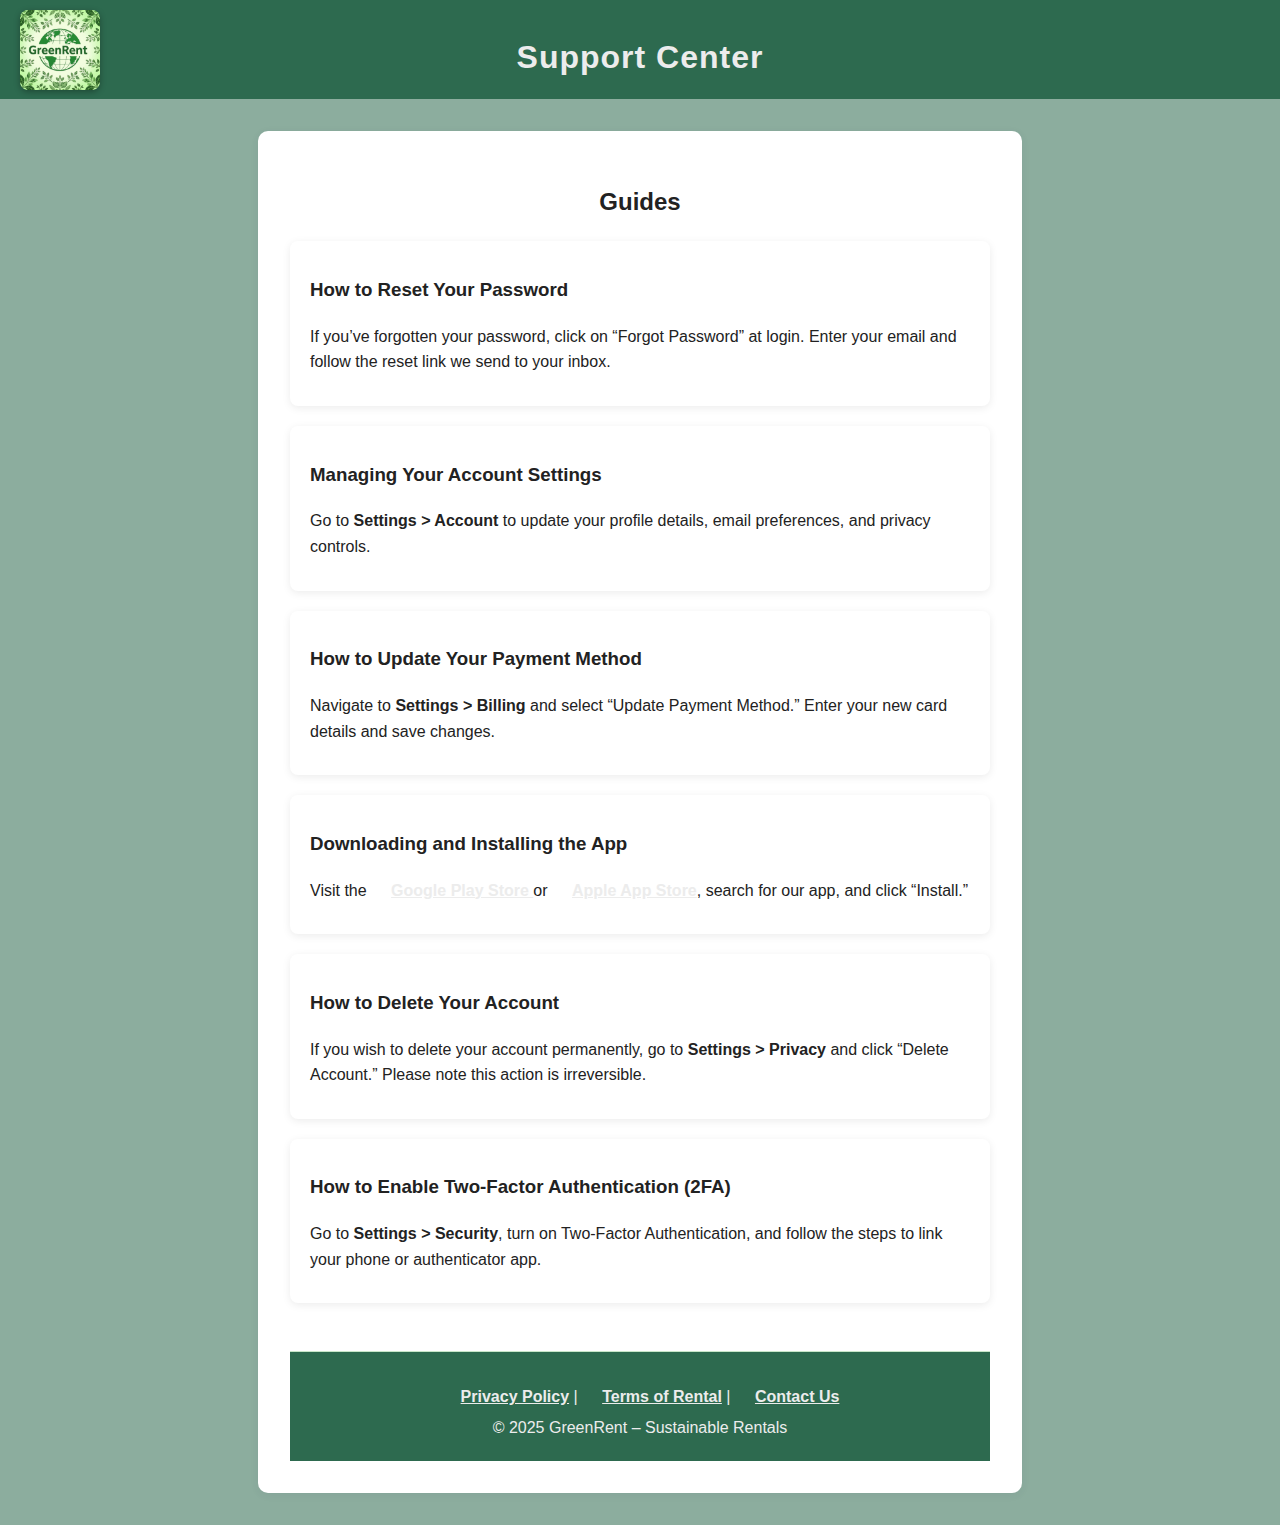
<file: support.html>
<!DOCTYPE html>
<html lang="en">
<head>
  <meta charset="UTF-8">
  <title>Support Center</title>
  <link rel="stylesheet" href="support.css">
</head>
<body>
    
  <header class="header">
    <img src="photos/logo.jpg" alt="GreenRent Logo" class="logo">
    <h1 class="page-title">Support Center</h1>
  </header>

  <main>
    
    <h2 align="center">Guides</h2>

    <section>
      <h3>How to Reset Your Password</h3>
      <p>If you’ve forgotten your password, click on “Forgot Password” at login. Enter your email and follow the reset link we send to your inbox.</p>
    </section>

    <section>
      <h3>Managing Your Account Settings</h3>
      <p>Go to <strong>Settings > Account</strong> to update your profile details, email preferences, and privacy controls.</p>
    </section>

    <section>
      <h3>How to Update Your Payment Method</h3>
      <p>Navigate to <strong>Settings > Billing</strong> and select “Update Payment Method.” Enter your new card details and save changes.</p>
    </section>

    <section>
      <h3>Downloading and Installing the App</h3>
      <p>Visit the <a href="https://play.google.com">Google Play Store </a>   or   <a href="https://www.apple.com/app-store/">Apple App Store</a>, search for our app, and click “Install.”</p>
    </section>

    <section>
      <h3>How to Delete Your Account</h3>
      <p>If you wish to delete your account permanently, go to <strong>Settings > Privacy</strong> and click “Delete Account.” Please note this action is irreversible.</p>
    </section>

    <section>
      <h3>How to Enable Two-Factor Authentication (2FA)</h3>
      <p>Go to <strong>Settings > Security</strong>, turn on Two-Factor Authentication, and follow the steps to link your phone or authenticator app.</p>
    </section>

  <footer>
    <a href="privacy.html">Privacy Policy</a> |
    <a href="terms.html">Terms of Rental</a> |
    <a href="contact_us.html">Contact Us</a>
    <p>&copy; 2025 GreenRent – Sustainable Rentals</p>
  </footer>

</body>
</html>
</file>
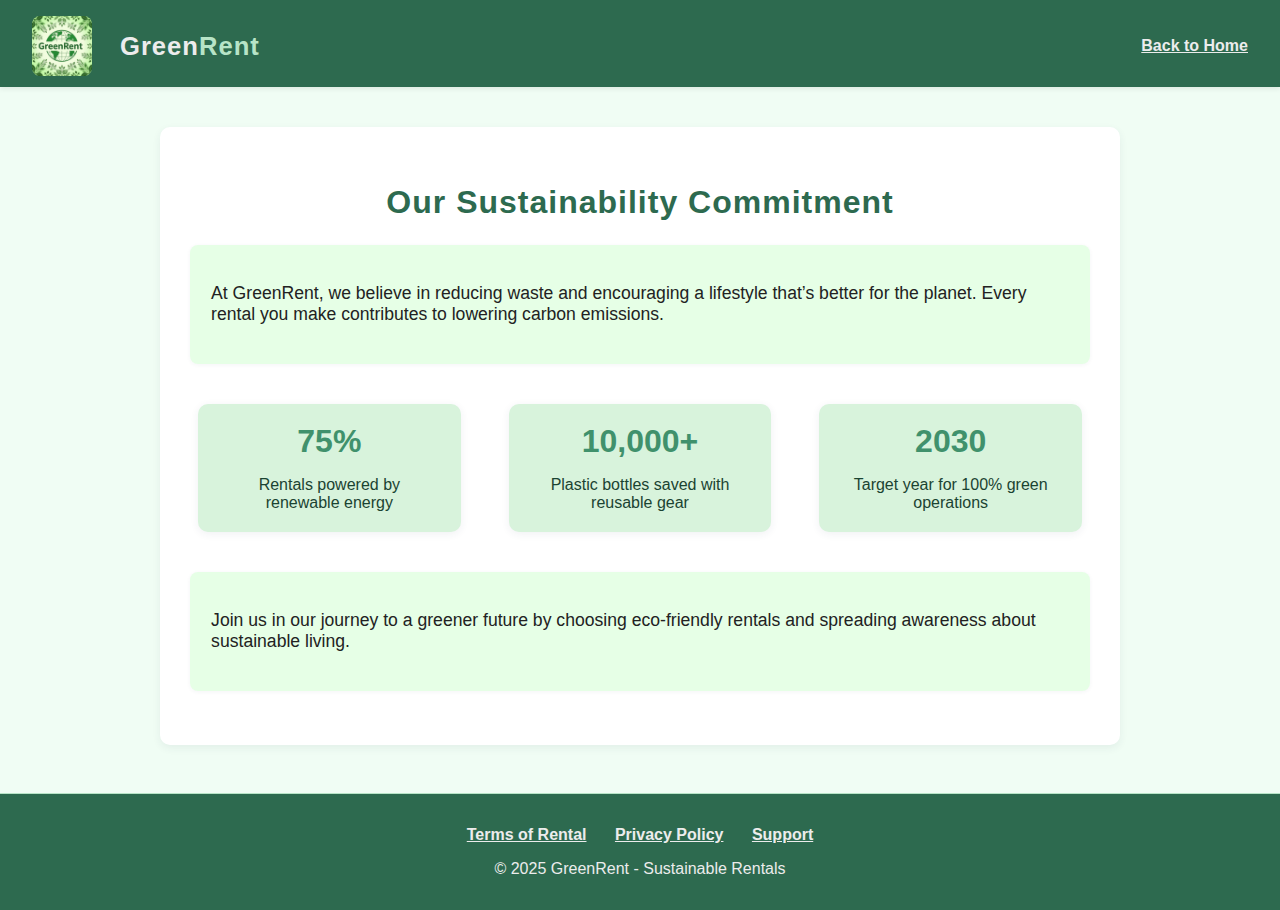
<file: sustainability.html>
<!DOCTYPE html>
<html lang="en">
<head>
  <meta charset="UTF-8">
  <meta name="viewport" content="width=device-width, initial-scale=1.0">
  <title>Sustainability - GreenRent</title>
  <style>
    body {
      margin: 0;
      font-family: 'Segoe UI', Arial, sans-serif;
      background: #f0fdf4;
      color: #222;
    }
    .header {
      background: #2d6a4f;
      color: #ececec;
      display: flex;
      align-items: center;
      padding: 1em 2em 0.7em 2em;
      box-shadow: 0 2px 5px rgba(0,0,0,0.08);
      justify-content: flex-start;
    }
    .logo {
      height: 60px;
      border-radius: 8px;
      margin-right: 18px;
    }
    .brand {
      font-size: 1.6em;
      font-weight: bold;
      margin-left: 10px;
      letter-spacing: 1px;
    }
    .brand span {
      color: #b7e4c7;
    }
    .home-link {
      margin-left: auto;
      color: #ececec;
      text-decoration: underline;
      font-size: 1em;
      font-weight: bold;
      transition: color 0.3s;
    }
    .home-link:hover {
      color: #b7e4c7;
    }
    .content {
      max-width: 900px;
      margin: 40px auto;
      padding: 30px;
      background: #fff;
      box-shadow: 0 3px 8px rgba(44, 62, 80, 0.07);
      border-radius: 10px;
    }
    .content h2 {
      color: #2d6a4f;
      text-align: center;
      margin-bottom: 24px;
      font-size: 2em;
      letter-spacing: 1px;
    }
    .sustain-box {
      background: #e6ffe6;
      padding: 1.2em;
      border-radius: 8px;
      margin-bottom: 24px;
      box-shadow: 0 1px 4px rgba(44, 62, 80, 0.05);
      font-size: 1.1em;
    }
    .stats {
      display: flex;
      justify-content: space-around;
      gap: 2em;
      margin: 32px 0;
      flex-wrap: wrap;
    }
    .stat {
      background: #d8f3dc;
      border-radius: 10px;
      box-shadow: 0 2px 8px rgba(44, 62, 80, 0.07);
      padding: 1.2em 2em;
      text-align: center;
      min-width: 160px;
      flex: 1;
      margin: 0.5em;
    }
    .stat h3 {
      color: #40916c;
      font-size: 2em;
      margin: 0 0 0.5em 0;
    }
    .stat p {
      color: #1b4332;
      margin: 0;
      font-size: 1em;
    }
    .footer {
      background: #2d6a4f;
      color: #ececec;
      text-align: center;
      padding: 2em 0 1em 0;
      margin-top: 3em;
      border-top: 1px solid #b7e4c7;
      font-size: 1em;
    }
    .footer a {
      color: #ececec;
      margin: 0 12px;
      text-decoration: underline;
      font-size: 1em;
      font-weight: bold;
      transition: color 0.3s;
    }
    .footer a:hover {
      color: #b7e4c7;
    }
    @media (max-width: 700px) {
      .content {
        padding: 12px;
      }
      .stats {
        flex-direction: column;
        gap: 1em;
      }
      .stat {
        min-width: 0;
        padding: 1em;
      }
      .header {
        flex-direction: column;
        align-items: flex-start;
        padding: 1em;
      }
      .home-link {
        margin-left: 0;
        margin-top: 0.5em;
      }
    }
  </style>
</head>
<body>
  <header class="header">
    <img src="photos/logo.jpg" alt="GreenRent Logo" class="logo">
    <span class="brand">Green<span>Rent</span></span>
    <a href="index.html" class="home-link">Back to Home</a>
  </header>

  <main class="content">
    <h2>Our Sustainability Commitment</h2>
    <div class="sustain-box">
      <p>At GreenRent, we believe in reducing waste and encouraging a lifestyle that’s better for the planet. Every rental you make contributes to lowering carbon emissions.</p>
    </div>

    <div class="stats">
      <div class="stat">
        <h3>75%</h3>
        <p>Rentals powered by renewable energy</p>
      </div>
      <div class="stat">
        <h3>10,000+</h3>
        <p>Plastic bottles saved with reusable gear</p>
      </div>
      <div class="stat">
        <h3>2030</h3>
        <p>Target year for 100% green operations</p>
      </div>
    </div>

    <div class="sustain-box">
      <p>Join us in our journey to a greener future by choosing eco-friendly rentals and spreading awareness about sustainable living.</p>
    </div>
  </main>

  <footer class="footer">
    <a href="terms.html">Terms of Rental</a>
    <a href="privacy.html">Privacy Policy</a>
    <a href="support.html">Support</a>
    <p>© 2025 GreenRent - Sustainable Rentals</p>
  </footer>
</body>
</html>
</file>
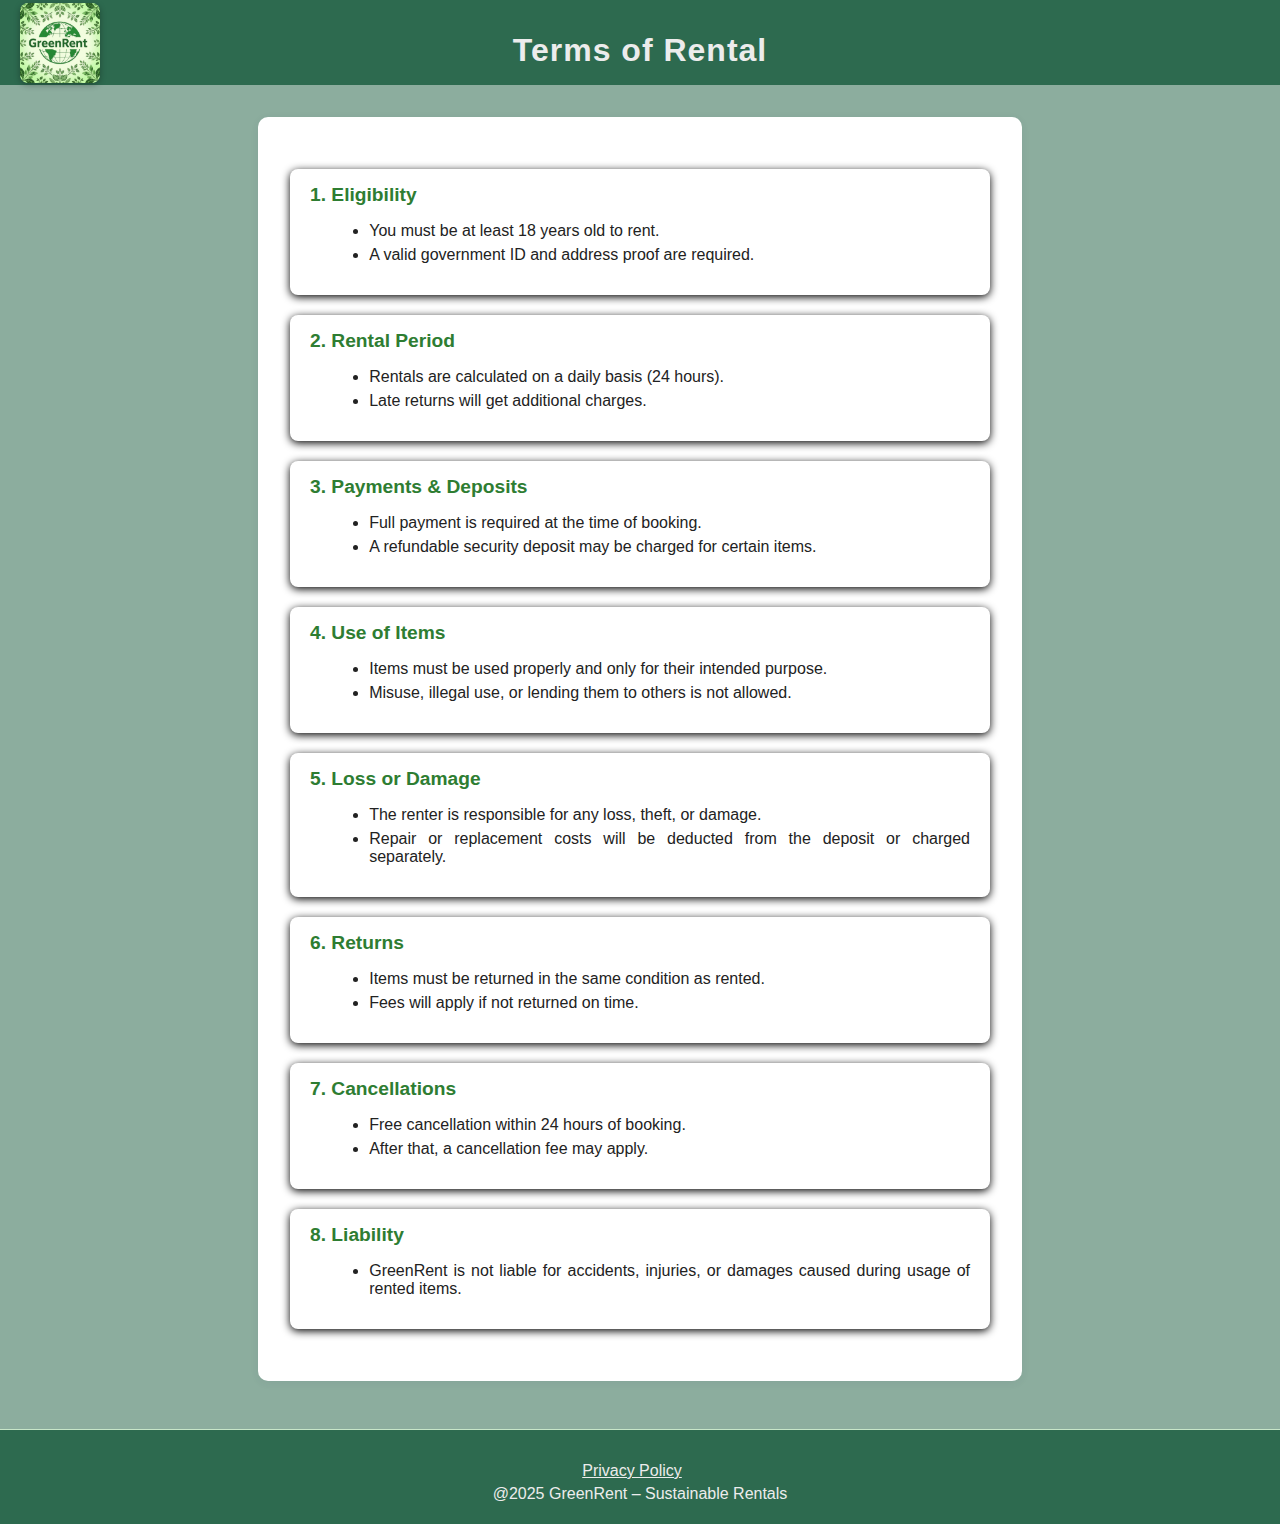
<file: terms.html>
<!DOCTYPE html>
<html lang="en">
<head>
  <meta charset="UTF-8">
  <title>Terms of Rental - GreenRent</title>
  <link rel="stylesheet" href="terms.css">
</head>
<body>

 <header class="header">

  <img src="photos/logo.jpg" alt="GreenRent Logo" class="logo">
  <h1 class="page-title">Terms of Rental</h1>

</header>
    
  </section>

  </header>

  <main>
    <section>
      <h2>1. Eligibility</h2>
      <ul>
        <li>You must be at least 18 years old to rent.</li>
        <li>A valid government ID and address proof are required.</li>
      </ul>
    </section>

    <section>
      <h2>2. Rental Period</h2>
      <ul>
        <li>Rentals are calculated on a daily basis (24 hours).</li>
        <li>Late returns will get additional charges.</li>
      </ul>
    </section>

    <section>
      <h2>3. Payments & Deposits</h2>
      <ul>
        <li>Full payment is required at the time of booking.</li>
        <li>A refundable security deposit may be charged for certain items.</li>
      </ul>
    </section>

    <section>
      <h2>4. Use of Items</h2>
      <ul>
        <li>Items must be used properly and only for their intended purpose.</li>
        <li>Misuse, illegal use, or lending them to others is not allowed.</li>
      </ul>
    </section>

    <section>
      <h2>5. Loss or Damage</h2>
      <ul>
        <li>The renter is responsible for any loss, theft, or damage.</li>
        <li>Repair or replacement costs will be deducted from the deposit or charged separately.</li>
      </ul>
    </section>

    <section>
      <h2>6. Returns</h2>
      <ul>
        <li>Items must be returned in the same condition as rented.</li>
        <li>Fees will apply if not returned on time.</li>
      </ul>
    </section>

    <section>
      <h2>7. Cancellations</h2>
      <ul>
        <li>Free cancellation within 24 hours of booking.</li>
        <li>After that, a cancellation fee may apply.</li>
      </ul>
    </section>

    <section>
      <h2>8. Liability</h2>
      <ul>
        <li>GreenRent is not liable for accidents, injuries, or damages caused during usage of rented items.</li>
      </ul>
    </section>

  </main>

  <footer>
    <a href="privacy.html">Privacy Policy</a>
    <p>@2025 GreenRent – Sustainable Rentals</p>

  </footer>

</body>
</html>
</file>
<file: cart.css>
body {
  font-family: Arial, sans-serif;
  background: #f5f5f5;
  margin: 0;
  padding: 0;
}

header {
  background: #2d6a4f;
  color: white;
  padding: 1rem;
  display: flex;
  justify-content: space-between;
  align-items: center;
}

header a {
  color: #ffdd57;
  text-decoration: none;
  font-weight: bold;
}

#cart-container {
  width: 90%;
  margin: 2rem auto;
  background: white;
  padding: 1.5rem;
  border-radius: 10px;
  box-shadow: 0 2px 8px rgba(0,0,0,0.1);
}

#cart-table {
  width: 100%;
  border-collapse: collapse;
}

#cart-table th, #cart-table td {
  padding: 0.8rem;
  border-bottom: 1px solid #ddd;
  text-align: center;
}

#cart-summary {
  margin-top: 1.5rem;
  text-align: right;
}

#checkout-btn {
  background: #2d6a4f;
  color: white;
  border: none;
  padding: 0.8rem 1.5rem;
  border-radius: 5px;
  cursor: pointer;
}

#checkout-btn:hover {
  background: #40916c;
}

#checkout-btn a {
    color: #fff;
    text-decoration: none;
    font-weight: bold;
    display: inline-block;
    width: 100%;
    height: 100%;
}

#checkout-btn a:hover {
    color: #e6ffe6;
}
</file>
<file: faq.css>
body {
    margin: 0;
    font-family: 'Segoe UI', Arial, sans-serif;
    background: #f0fdf4;
    color: #222;
}

.header {
    background: #2d6a4f;
    color: #ececec;
    display: flex;
    align-items: center;
    padding: 1em 2em 0.7em 2em;
    box-shadow: 0 2px 5px rgba(0,0,0,0.08);
    justify-content: flex-start;
}

.logo {
    height: 60px;
    border-radius: 8px;
    margin-right: 18px;
}

.brand {
    font-size: 1.6em;
    font-weight: bold;
    margin-left: 10px;
    letter-spacing: 1px;
}

.brand span {
    color: #b7e4c7;
}

.header-links {
    margin-left: auto;
    display: flex;
    gap: 1em;
    align-items: center;
}

.home-link {
    color: #ececec;
    text-decoration: underline;
    font-size: 1em;
    font-weight: bold;
    transition: color 0.3s;
}

.home-link:hover {
    color: #b7e4c7;
}

.navbar {
    display: flex;
    align-items: center;
    background-color: #2d6a4f;
    color: white;
    padding: 10px 20px;
}

.nav-logo img {
    width: 100px;
}

.top-text {
    font-size: 18px;
    text-decoration: none;
    background-color: white;
    color:#388e3c;
    margin: 5px;
    border:2px solid black ;
    padding:7px;
    position: relative;
    top:0;
}

.bottom-text {
    font-size: 14px;
    font-weight: bold;
}

.footer-links a {
    color: white;
    margin: 0 10px;
    text-decoration: none;
}

footer {
    background-color: #2d6a4f;
    color: white;
    text-align: center;
    padding: 20px;
    margin-top: 20px;
}

/* FAQ Page Styles */
.faq-container {
    max-width: 800px;
    margin: 50px auto;
    padding: 30px;
    background: #fff;
    border-radius: 10px;
    box-shadow: 0 3px 8px rgba(44, 62, 80, 0.07);
}

.faq-container h2 {
    text-align: center;
    color: #2d6a4f;
    font-size: 2em;
    margin-bottom: 30px;
    letter-spacing: 1px;
}

.faq-list {
    background-color: #e6ffe6;
    border-radius: 8px;
    box-shadow: 0 2px 5px rgba(44,62,80,0.07);
    padding: 10px 0;
}

.faq-item {
    border-bottom: 1px solid #b7e4c7;
}

.faq-question {
    padding: 18px 24px;
    font-size: 1.1em;
    font-weight: bold;
    color: #2d6a4f;
    cursor: pointer;
    display: flex;
    justify-content: space-between;
    align-items: center;
    background: transparent;
    transition: background 0.2s;
}

.faq-question:hover {
    background: #d8f3dc;
}

.faq-question::after {
    content: '+';
    font-size: 22px;
    color: #2d6a4f;;
}

.faq-question.active::after {
    content: '−';
}

.faq-answer {
    display: none;
    padding: 0 24px 18px 24px;
    font-size: 1em;
    color: #222;
    background: #fff;
}

.faq-answer.active {
    display: block;
}

.footer {
    background: #2d6a4f;
    color: #ececec;
    text-align: center;
    padding: 2em 0 1em 0;
    margin-top: 3em;
    border-top: 1px solid #b7e4c7;
    font-size: 1em;
}

.footer a {
    color: #ececec;
    margin: 0 12px;
    text-decoration: underline;
    font-size: 1em;
    font-weight: bold;
    transition: color 0.3s;
}

.footer a:hover {
    color: #b7e4c7;
}
</file>
<file: hiw.css>
body {
    font-family: 'Segoe UI', Arial, sans-serif;
    background:white;
    margin: 0;
    color: #222;
}

.header {
    background: #2d6a4f;
    color: #ececec;
    display: flex;
    align-items: center;
    padding: 1em 2em 0.7em 2em;
    position: relative;
    justify-content: flex-start;
}

.logo {
    width: 60px;
    border-radius: 8px;
    margin-right: 1em;
}

.page-title {
    margin: 0;
    font-size: 2em;
    letter-spacing: 1px;
    font-weight: bold;
}

.hiw-steps {
    max-width: 600px;
    margin: 2em auto;
    background: #fff;
    padding: 2em;
    border-radius: 10px;
    box-shadow: 0 2px 8px rgba(44, 62, 80, 0.07);
}

.hiw-steps ol {
    padding-left: 1.2em;
}

.hiw-steps li {
    margin-bottom: 1em;
    font-size: 1.1em;
}

.return-reward {
    max-width: 600px;
    margin: 1em auto;
    background: #e6ffe6;
    padding: 1.5em;
    border-radius: 8px;
    border-left: 6px solid #43a047;
    box-shadow: 0 1px 4px rgba(44, 62, 80, 0.05);
}

.return-reward h2 {
    color: #388e3c;
    margin-top: 0;
}

.late-fee-warning {
    max-width: 600px;
    margin: 1em auto;
    background: #ffe6e6;
    padding: 1.5em;
    border-radius: 8px;
    border-left: 6px solid #e53935;
    box-shadow: 0 1px 4px rgba(44, 62, 80, 0.05);
}

.late-fee-warning h2 {
    color: #d32f2f;
    margin-top: 0;
}

.rental-agreement {
    max-width: 600px;
    margin: 2em auto;
    background: #fff;
    padding: 2em;
    border-radius: 10px;
    border: 1px solid #ccc;
    box-shadow: 0 2px 8px rgba(44, 62, 80, 0.07);
}

.rental-agreement h2 {
    color: #2e7d32;
    margin-top: 0;
}

.rental-agreement ul {
    margin-left: 1.2em;
    margin-bottom: 1em;
}

footer {
    text-align: center;
    padding: 2em 0 1em 0;
    background:#2d6a4f;
    color: #ececec;
    font-size: 1em;
    margin-top: 3em;
    border-top: 1px solid #c8e6c9;
}
</file>
<file: payment.css>
body {
  font-family: Arial, sans-serif;
  background: #2d6a4f;
    background: #2d6a4f8c;

  margin: 0;
}

.checkout-container {
  max-width: 900px;
  margin: 40px auto;
  background: #fff;
  padding: 20px;
  border-radius: 8px;
  box-shadow: 0 2px 8px rgba(0,0,0,.1);
}

h1, h2 { 
  color: #333; 
  text-align: center; 
}

.checkout-content {
  display: flex;
  gap: 20px;
  flex-wrap: wrap;
}

.checkout-form {
  flex: 2;
  display: flex;
  flex-direction: column;
}

.checkout-form label { 
  font-weight: bold; 
  margin-top: 10px; 
}

.checkout-form input,
.checkout-form select {
  padding: 10px;
  margin-top: 5px;
  border: 1px solid #ccc;
  border-radius: 4px;
}

.checkout-btn {
  margin-top: 20px;
  padding: 12px;
    background: #2d6a4f;

  color: #fff;
  border: none;
  border-radius: 8px;
  cursor: pointer;
  transition: .3s;
}

.checkout-btn:hover {
  background: linear-gradient(45deg, #ff6b6b, #ff4757);
  transform: scale(1.02);
}

.order-summary {
  flex: 1;
  background: #fafafa;
  border: 1px solid #ddd;
  padding: 15px;
  border-radius: 8px;
  height: fit-content;
}

.summary-item, 
.summary-total {
  display: flex;
  justify-content: space-between;
  margin: 8px 0;
}

.summary-total {
  font-weight: bold;
  border-top: 1px solid #ccc;
  padding-top: 10px;
}

.order-item-name {
  display: flex;
  align-items: center;
  gap: 8px;
}

.order-item-name img {
  width: 40px;
  height: 40px;
  object-fit: cover;
  border-radius: 4px;
}
.summary-item {
  display: flex;
  justify-content: space-between;
  align-items: center;
  gap: 12px;
  white-space: nowrap;        /* prevent text wrapping */
  font-size: 14px;
}

.summary-item .order-item-name {
  flex: 1;
  overflow: hidden;
  text-overflow: ellipsis;    /* handles very long names */
  white-space: nowrap;
}

.summary-item .order-item-details {
  flex-shrink: 0;             /* prevents shrinking of price text */
}
</file>
<file: privacy.css>
body {
  font-family: 'Segoe UI', Arial, sans-serif;
  background: #2d6a4f8c;
  margin: 0;
  color: #222;
}

.header {
  position: relative;
  text-align: center;
  padding: 2em 0 1em 0;
  background: #2d6a4f;
}

.logo {
  position: absolute;
  top: 50%;
  left: 20px;
  transform: translateY(-50%);
  width: 80px;
  border-radius: 8px;
  margin-bottom: 0.5em;
  box-shadow: 0 2px 6px rgba(0,0,0,0.3);
}

.page-title {
  color: #ececec;
  font-size: 2em;
  margin: 0;
  letter-spacing: 1px;
}

main {
  max-width: 700px;
  margin: 2em auto;
  background: #fff;
  padding: 2em;
  border-radius: 10px;
  box-shadow: 0 2px 8px rgba(44, 62, 80, 0.07);
}

section {
  background: rgb(255, 255, 255);
  padding: 15px 20px;
  margin: 20px 0;
  border-radius: 8px;
  box-shadow: 0 2px 8px rgb(0, 0, 0);
  margin-bottom: 2em;
}

h2 {
  color: #2e7d32;
  margin-top: 0;
  font-size: 1.2em;
}

p {
  margin: 8px 0;
  text-align: justify;
}

footer {
  text-align: center;
  padding: 2em 0 1em 0;
  background: #2d6a4f;
  color: #ececec;
  font-size: 1em;
  margin-top: 3em;
  border-top: 1px solid #c8e6c9;
}

footer p {
  margin: 5px 0;
  text-align: center;
}

footer a {
  color: #ececec;
  text-decoration: underline;
  margin-right: 1em;
}

a {
  color: white;
  text-decoration: underline;
  font-weight: bold;
  margin-left: 20px;
  transition: color 0.3s;
}

a:hover {
  color: #c8facc;
}
</file>
<file: support.css>
body {
  margin: 0;
  font-family: 'Segoe UI', Arial, sans-serif;
  background: #2d6a4f8c;
  color: #222;
  line-height: 1.6;
}

.header {
  position: relative;
  background: #2d6a4f;
  color: #ececec;
  padding: 2em 0 1em 0;
  text-align: center;
}

.header .logo {
  position: absolute;
  top: 50%;
  left: 20px;
  transform: translateY(-50%);
  width: 80px;
  height: auto;
  border-radius: 8px;
  box-shadow: 0 2px 6px rgba(0,0,0,0.3);
}

.page-title {
  margin: 0;
  font-size: 2em;
  font-weight: bold;
  letter-spacing: 1px;
}

main {
  max-width: 700px;
  margin: 2em auto;
  background: #fff;
  padding: 2em;
  border-radius: 10px;
  box-shadow: 0 2px 8px rgba(44, 62, 80, 0.07);
}

section {
  background: #fff;
  padding: 15px 20px;
  margin: 20px 0;
  border-radius: 8px;
  box-shadow: 0 2px 8px rgba(0,0,0,0.08);
}

section h2 {
  color: #2e7d32;
  margin-top: 0;
  font-size: 1.2em;
}

ul {
  margin-left: 1.2em;
  margin-bottom: 1em;
}

li {
  margin: 6px 0;
  text-align: justify;
}

footer {
  background: #2d6a4f;
  color: #ececec;
  text-align: center;
  padding: 2em 0 1em 0;
  margin-top: 3em;
  border-top: 1px solid #c8e6c9;
  box-shadow: none;
}

footer p {
  margin: 5px 0;
}

a {
  color: #ececec;
  text-decoration: underline;
  font-weight: bold;
  margin-left: 20px;
  transition: color 0.3s;
}

a:hover {
  color: #c8facc;
}
</file>
<file: terms.css>
body {
  font-family: 'Segoe UI', Arial, sans-serif;
  background: #2d6a4f8c;
  margin: 0;
  color: #222;
}

.header {
  position: relative;
  text-align: center;
  padding: 2em 0 1em 0;
  background: #2d6a4f;
}

.logo {
  position: absolute;
  top: 50%;
  left: 20px;
  transform: translateY(-50%);
  width: 80px;
  border-radius: 8px;
  margin-bottom: 0.5em;
  box-shadow: 0 2px 6px rgba(0,0,0,0.3);
}

.page-title {
  color: #ececec;
  font-size: 2em;
  margin: 0;
  letter-spacing: 1px;
}

.header .title {
  flex-grow: 1;
  text-align: center;
}

.header .title h1 {
  margin: 0;
  font-size: 1.8em;
}

.header .title p {
  margin: 0;
  font-size: 0.9em;
  color: rgb(231, 225, 225);
}

main {
  max-width: 700px;
  margin: 2em auto;
  background: #fff;
  padding: 2em;
  border-radius: 10px;
  box-shadow: 0 2px 8px rgba(44, 62, 80, 0.07);
}

section {
  background: rgb(255, 255, 255);
  padding: 15px 20px;
  margin: 20px 0;
  border-radius: 8px;
  box-shadow: 0 2px 8px rgb(0, 0, 0);
}

section h2 {
  color: #2e7d32;
  margin-top: 0;
  font-size: 1.2em;
}

ul {
  margin-left: 1.2em;
  margin-bottom: 1em;
}

li {
  margin: 6px 0;
  text-align: justify;
}

footer {
  text-align: center;
  padding: 2em 0 1em 0;
  background: #2d6a4f;
  color: #ececec;
  font-size: 1em;
  margin-top: 3em;
  border-top: 1px solid #c8e6c9;
}

footer p {
  margin: 5px 0;
}

footer a {
  color: #ececec;
  text-decoration: underline;
  margin-right: 1em;
}
</file>
